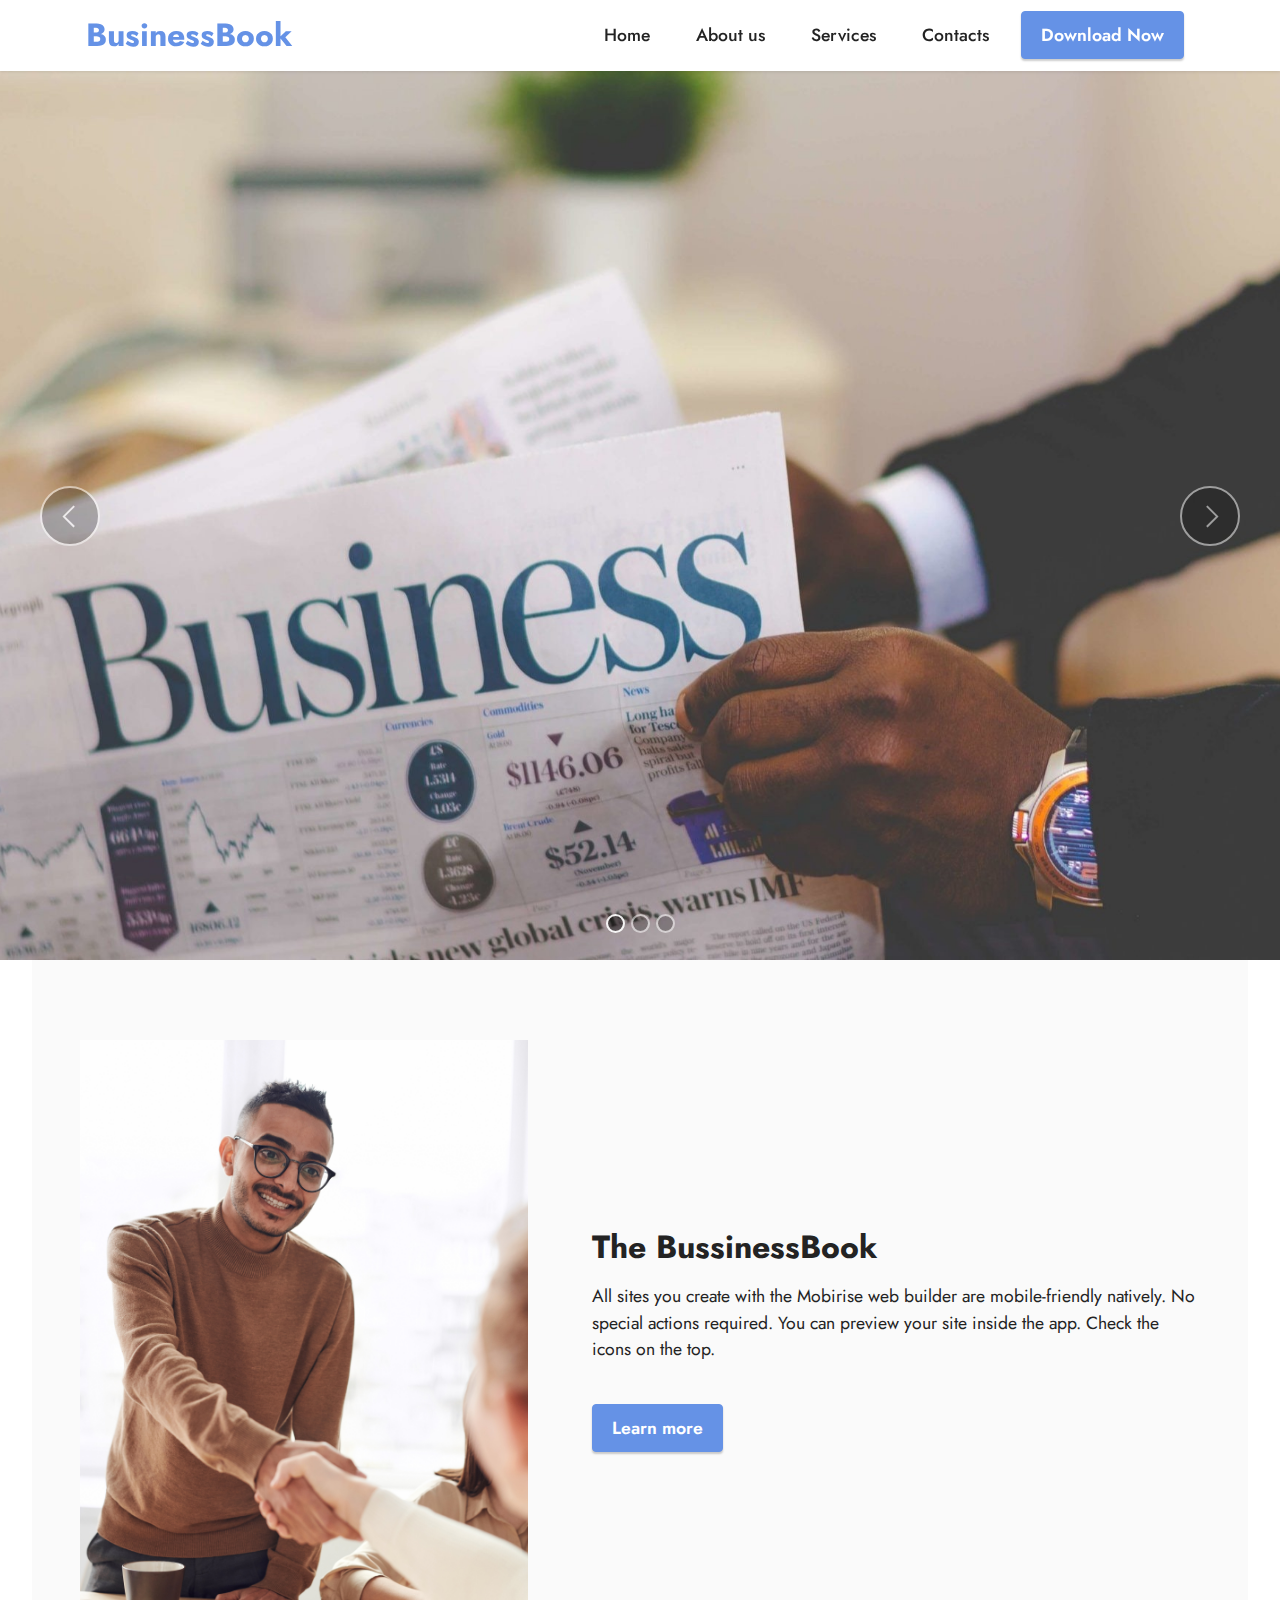
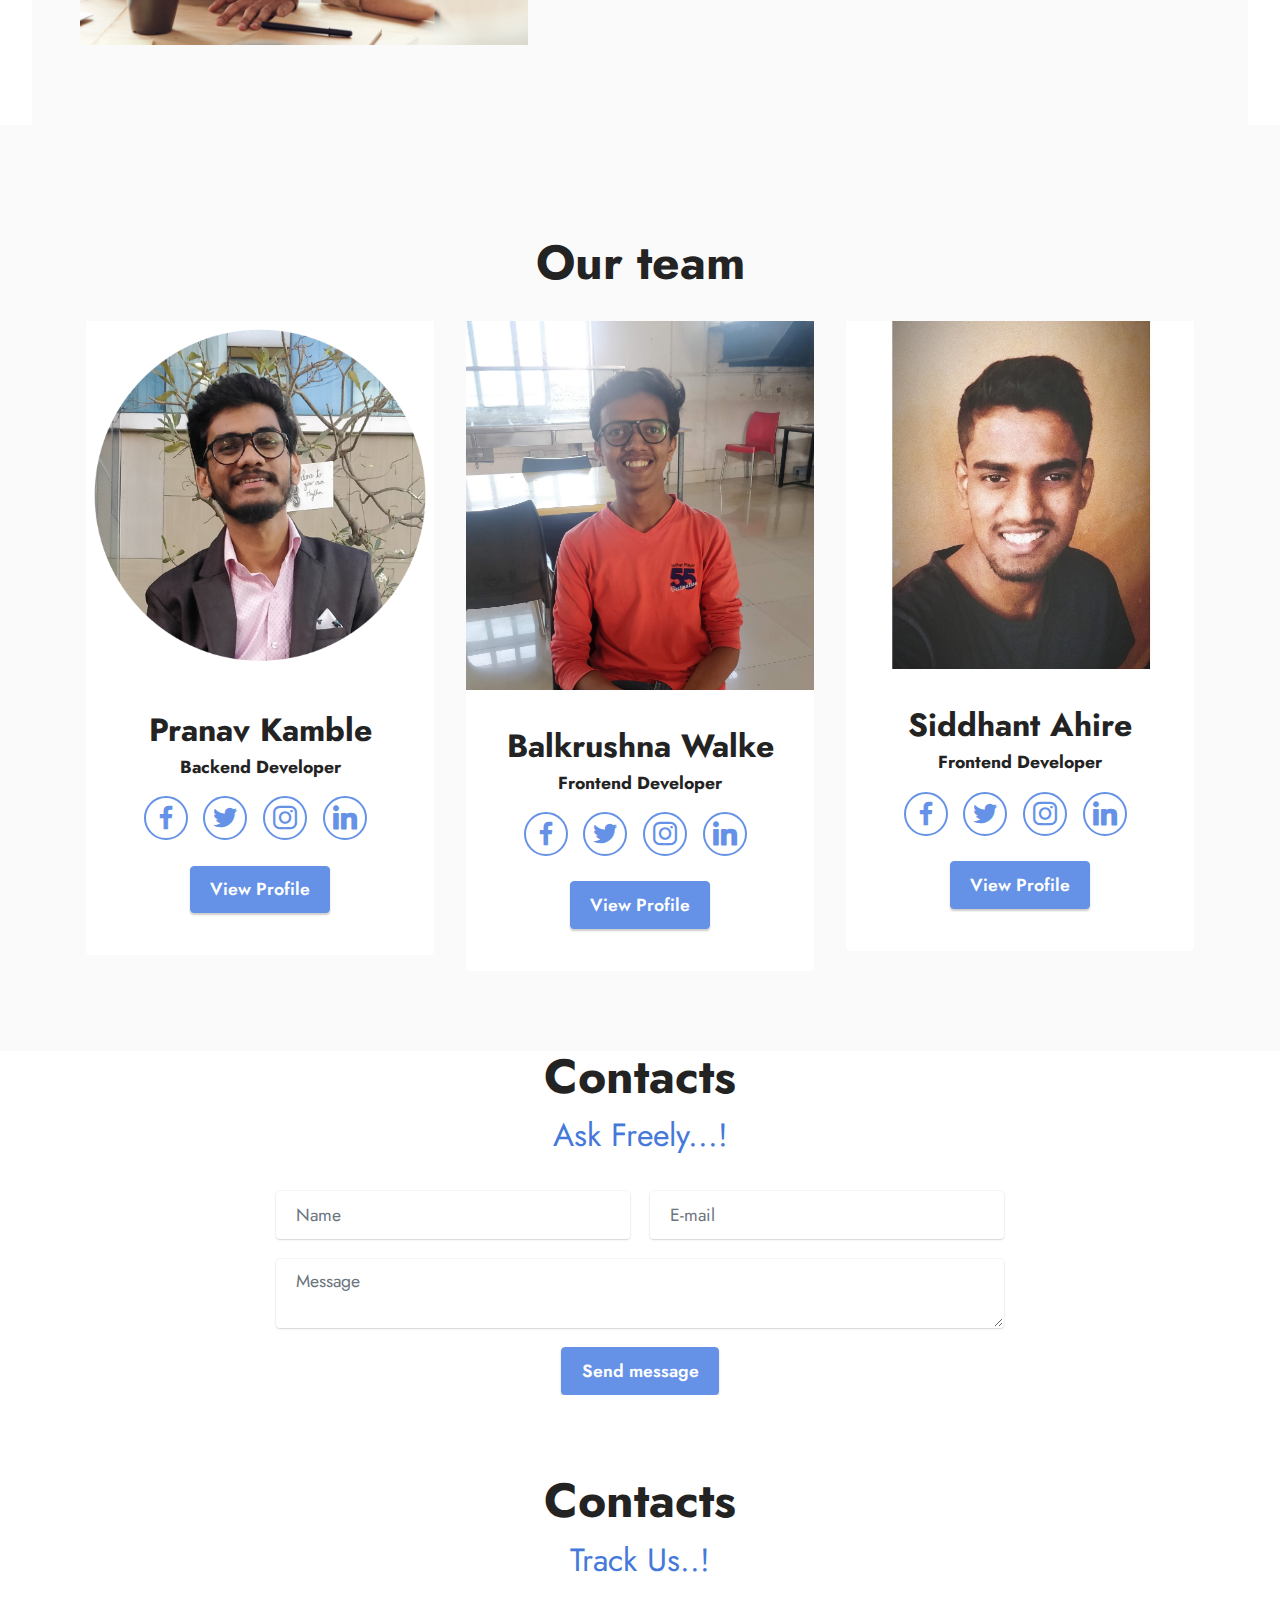
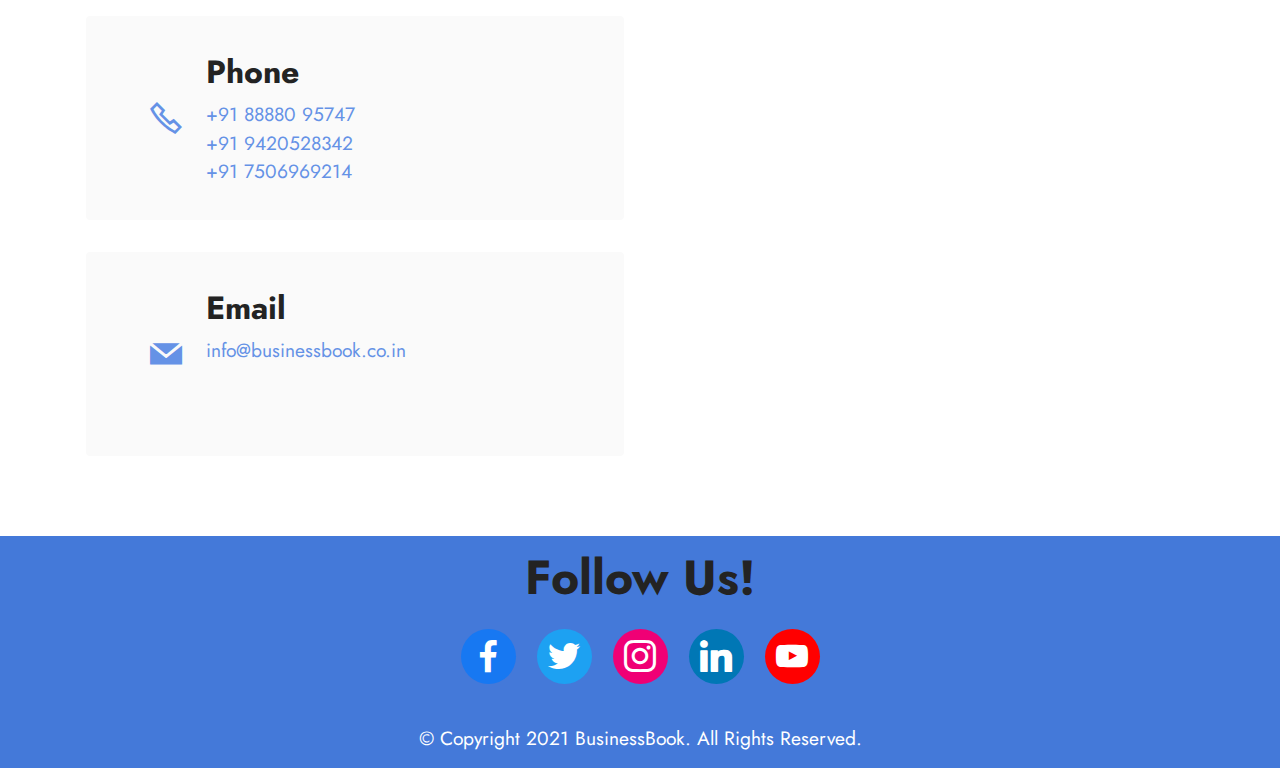
<file: index.html>
<!DOCTYPE html>
<html  >
<head>
  <!-- Site made with Mobirise Website Builder v5.2.0, https://mobirise.com -->
  <meta charset="UTF-8">
  <meta http-equiv="X-UA-Compatible" content="IE=edge">
  <meta name="generator" content="Mobirise v5.2.0, mobirise.com">
  <meta name="viewport" content="width=device-width, initial-scale=1, minimum-scale=1">
  <link rel="shortcut icon" href="assets/images/bb.jpg" type="image/x-icon">
  <meta name="description" content="">
  
  
  <title>Home</title>
  <link rel="stylesheet" href="assets/web/assets/mobirise-icons2/mobirise2.css">
  <link rel="stylesheet" href="assets/tether/tether.min.css">
  <link rel="stylesheet" href="assets/bootstrap/css/bootstrap.min.css">
  <link rel="stylesheet" href="assets/bootstrap/css/bootstrap-grid.min.css">
  <link rel="stylesheet" href="assets/bootstrap/css/bootstrap-reboot.min.css">
  <link rel="stylesheet" href="assets/dropdown/css/style.css">
  <link rel="stylesheet" href="assets/formstyler/jquery.formstyler.css">
  <link rel="stylesheet" href="assets/formstyler/jquery.formstyler.theme.css">
  <link rel="stylesheet" href="assets/datepicker/jquery.datetimepicker.min.css">
  <link rel="stylesheet" href="assets/socicon/css/styles.css">
  <link rel="stylesheet" href="assets/theme/css/style.css">
  <link rel="preload" as="style" href="assets/mobirise/css/mbr-additional.css"><link rel="stylesheet" href="assets/mobirise/css/mbr-additional.css" type="text/css">
  
  
  
  
</head>
<body>
  
  <section class="menu menu1 cid-sn5hdhCnCp" once="menu" id="menu1-0">
    

    <nav class="navbar navbar-dropdown navbar-fixed-top navbar-expand-lg">
        <div class="container">
            <div class="navbar-brand">
                
                <span class="navbar-caption-wrap"><a class="navbar-caption text-primary display-5" href="index.html#top">BusinessBook</a></span>
            </div>
            <button class="navbar-toggler" type="button" data-toggle="collapse" data-target="#navbarSupportedContent" aria-controls="navbarNavAltMarkup" aria-expanded="false" aria-label="Toggle navigation">
                <div class="hamburger">
                    <span></span>
                    <span></span>
                    <span></span>
                    <span></span>
                </div>
            </button>
            <div class="collapse navbar-collapse" id="navbarSupportedContent">
                <ul class="navbar-nav nav-dropdown" data-app-modern-menu="true"><li class="nav-item"><a class="nav-link link text-black text-primary display-4" href="index.html#top">Home</a></li><li class="nav-item"><a class="nav-link link text-black text-primary display-4" href="index.html#features17-c">
                            About us</a></li>
                    <li class="nav-item"><a class="nav-link link text-black display-4" href="https://mobiri.se">
                            Services</a></li>
                    <li class="nav-item"><a class="nav-link link text-black text-primary display-4" href="index.html#form5-8">Contacts</a>
                    </li></ul>
                
                <div class="navbar-buttons mbr-section-btn"><a class="btn btn-primary display-4" href="https://mobiri.se">
                        Download Now</a></div>
            </div>
        </div>
    </nav>
</section>

<section class="slider1 cid-sn5hW8AzRA mbr-fullscreen" id="slider1-2">
    
    <div class="carousel slide" id="snpqJNwM7m" data-ride="carousel" data-interval="3000">
        <ol class="carousel-indicators">
            <li data-slide-to="0" class="active" data-target="#snpqJNwM7m"></li>
            <li data-slide-to="1" data-target="#snpqJNwM7m"></li>
            <li data-slide-to="2" data-target="#snpqJNwM7m"></li>
        </ol>
        <div class="carousel-inner">
            <div class="carousel-item slider-image item active">
                <div class="item-wrapper">
                    <img class="d-block w-100" src="assets/images/pexels-nappy-936137.jpeg" data-slide-to="0">
                    
                    
                </div>
            </div><div class="carousel-item slider-image item">
                <div class="item-wrapper">
                    <img class="d-block w-100" src="assets/images/pexels-burst-374861.jpg" data-slide-to="1">
                    
                    
                </div>
            </div>
            
            <div class="carousel-item slider-image item">
                <div class="item-wrapper">
                    <img class="d-block w-100" src="assets/images/electrician-2.jpg">
                    
                    
                </div>
            </div>
        </div>
        <a class="carousel-control carousel-control-prev" role="button" data-slide="prev" href="#snpqJNwM7m">
            <span class="mobi-mbri mobi-mbri-arrow-prev" aria-hidden="true"></span>
            <span class="sr-only">Previous</span>
        </a>
        <a class="carousel-control carousel-control-next" role="button" data-slide="next" href="#snpqJNwM7m">
            <span class="mobi-mbri mobi-mbri-arrow-next" aria-hidden="true"></span>
            <span class="sr-only">Next</span>
        </a>
    </div>
</section>

<section class="features16 cid-sn6Z0r0yuP" id="features17-c">
    

    
    <div class="container-fluid">
        <div class="content-wrapper">
            <div class="row align-items-center">
                <div class="col-12 col-lg-5">
                    <div class="image-wrapper">
                        <img src="assets/images/pexels-fauxels-3184603.jpeg" alt="Mobirise">
                    </div>
                </div>
                <div class="col-12 col-lg">
                    <div class="text-wrapper">
                        <h6 class="card-title mbr-fonts-style display-5">
                            <strong>The BussinessBook</strong></h6>
                        <p class="mbr-text mbr-fonts-style mb-4 display-4">
                            All sites you create with the Mobirise web builder are mobile-friendly natively. No special actions required. You can preview your site inside the app. Check the icons on the top.</p>
                        <div class="mbr-section-btn mt-3">
                            <a class="btn btn-primary display-4" href="https://mobiri.se">
                                Learn more
                            </a>
                        </div>
                    </div>
                </div>
            </div>
        </div>
    </div>
</section>

<section class="team1 cid-sn5KWmJk7l" id="team1-4">
    

    
    <div class="container">
        <div class="row justify-content-center">
            <div class="col-12">
                <h3 class="mbr-section-title mbr-fonts-style align-center mb-4 display-2">
                    <strong>Our team</strong>
                </h3>
                
            </div>
            <div class="col-sm-6 col-lg-4">
                <div class="card-wrap">
                    <div class="image-wrap">
                        <img src="assets/images/pranav-copy.jpg" alt="">
                    </div>
                    <div class="content-wrap">
                        <h5 class="mbr-section-title card-title mbr-fonts-style align-center m-0 display-5">
                            <strong>Pranav Kamble</strong></h5>
                        <h6 class="mbr-role mbr-fonts-style align-center mb-3 display-4">
                            <strong>Backend Developer</strong></h6>
                        
                        <div class="social-row display-7">
                            <div class="soc-item">
                                <a href="https://www.facebook.com/pranav.kamble.311" target="_blank">
                                    <span class="mbr-iconfont socicon-facebook socicon"></span>
                                </a>
                            </div>
                            <div class="soc-item">
                                <a href="https://twitter.com/mobirise" target="_blank">
                                    <span class="mbr-iconfont socicon socicon-twitter"></span>
                                </a>
                            </div>
                            <div class="soc-item">
                                <a href="https://www.instagram.com/pranav_ashok_747/" target="_blank">
                                    <span class="mbr-iconfont socicon-instagram socicon"></span>
                                </a>
                            </div>
                            <div class="soc-item">
                                <a href="https://www.linkedin.com/in/pranav-kamble-4077091a2" target="_blank">
                                    <span class="mbr-iconfont socicon-linkedin socicon"></span>
                                </a>
                            </div>
                            
                        </div>
                        <div class="mbr-section-btn card-btn align-center">
                            <a class="btn btn-primary display-4" href="https://mobiri.se">View
                                Profile</a>
                        </div>
                    </div>
                </div>
            </div>

            <div class="col-sm-6 col-lg-4">
                <div class="card-wrap">
                    <div class="image-wrap">
                        <img src="assets/images/img-20200117.jpeg" alt="">
                    </div>
                    <div class="content-wrap">
                        <h5 class="mbr-section-title card-title mbr-fonts-style align-center m-0 display-5"><strong>Balkrushna Walke</strong></h5>
                        <h6 class="mbr-role mbr-fonts-style align-center mb-3 display-4">
                            <strong>Frontend Developer</strong></h6>
                        
                        <div class="social-row display-7">
                            <div class="soc-item">
                                <a href="https://www.facebook.com/balkrushna.walke/about" target="_blank">
                                    <span class="mbr-iconfont socicon-facebook socicon"></span>
                                </a>
                            </div>
                            <div class="soc-item">
                                <a href="https://twitter.com/BalkrushnaWalke" target="_blank">
                                    <span class="mbr-iconfont socicon-twitter socicon"></span>
                                </a>
                            </div>
                            <div class="soc-item">
                                <a href="https://www.instagram.com/kaliyuga_krushna/" target="_blank">
                                    <span class="mbr-iconfont socicon-instagram socicon"></span>
                                </a>
                            </div>
                            <div class="soc-item">
                                <a href="https://www.linkedin.com/in/balkrushna-walke-7455871a8/" target="_blank">
                                    <span class="mbr-iconfont socicon-linkedin socicon"></span>
                                </a>
                            </div>
                            
                        </div>
                        <div class="mbr-section-btn card-btn align-center">
                            <a class="btn btn-primary display-4" href="https://mobiri.se">View
                                Profile</a>
                        </div>
                    </div>
                </div>
            </div>

            <div class="col-sm-6 col-lg-4">
                <div class="card-wrap">
                    <div class="image-wrap">
                        <img src="assets/images/whatsapp-image-2021-01-25-at-9.30.52-pm.jpeg" alt="">
                    </div>
                    <div class="content-wrap">
                        <h5 class="mbr-section-title card-title mbr-fonts-style align-center m-0 display-5">
                            <strong>Siddhant Ahire</strong></h5>
                        <h6 class="mbr-role mbr-fonts-style align-center mb-3 display-4"><strong>Frontend Developer</strong></h6>
                        
                        <div class="social-row display-7">
                            <div class="soc-item">
                                <a href="https://www.facebook.com/siddhant.ahire.526" target="_blank">
                                    <span class="mbr-iconfont socicon-facebook socicon"></span>
                                </a>
                            </div>
                            <div class="soc-item">
                                <a href="https://twitter.com/SiddhantAhire06?s=08" target="_blank">
                                    <span class="mbr-iconfont socicon-twitter socicon"></span>
                                </a>
                            </div>
                            <div class="soc-item">
                                <a href="https://instagram.com/mobirise" target="_blank">
                                    <span class="mbr-iconfont socicon socicon-instagram"></span>
                                </a>
                            </div>
                            <div class="soc-item">
                                <a href="https://www.linkedin.com/in/siddhant-ahire-b825a816a" target="_blank">
                                    <span class="mbr-iconfont socicon-linkedin socicon"></span>
                                </a>
                            </div>
                            
                        </div>
                        <div class="mbr-section-btn card-btn align-center">
                            <a class="btn btn-primary display-4" href="https://mobiri.se">View
                                Profile</a>
                        </div>
                    </div>
                </div>
            </div>

            
        </div>
    </div>
</section>

<section class="form5 cid-sn5LemGa7d" id="form5-8">
    
    
    <div class="container">
        <div class="mbr-section-head">
            <h3 class="mbr-section-title mbr-fonts-style align-center mb-0 display-2">
                <strong>Contacts</strong>
            </h3>
            <h4 class="mbr-section-subtitle mbr-fonts-style align-center mb-0 mt-2 display-5">Ask Freely...!</h4>
        </div>
        <div class="row justify-content-center mt-4">
            <div class="col-lg-8 mx-auto mbr-form" data-form-type="formoid">
                <form action="https://mobirise.eu/" method="POST" class="mbr-form form-with-styler" data-form-title="Form Name"><input type="hidden" name="email" data-form-email="true" value="QE9918Qw3EqFTW0LnRs5twURfsQZdPBro9nyMQv2gnovQf+qKQekgScq9UPm8Z6WTfeTO+gc5CQFdISQA4M5HPQ7b5JJeBxNQa0kEbp0BvxBqu/M0JuyjCOyiVX7X70A">
                    <div class="">
                        <div hidden="hidden" data-form-alert="" class="alert alert-success col-12">Thanks for filling out
                            the form!</div>
                        <div hidden="hidden" data-form-alert-danger="" class="alert alert-danger col-12">Oops...! some
                            problem!</div>
                    </div>
                    <div class="dragArea row">
                        <div class="col-md col-sm-12 form-group" data-for="name">
                            <input type="text" name="name" placeholder="Name" data-form-field="name" class="form-control" value="" id="name-form5-8">
                        </div>
                        <div class="col-md col-sm-12 form-group" data-for="email">
                            <input type="email" name="email" placeholder="E-mail" data-form-field="email" class="form-control" value="" id="email-form5-8">
                        </div>
                        
                        <div class="col-12 form-group" data-for="textarea">
                            <textarea name="textarea" placeholder="Message" data-form-field="textarea" class="form-control" id="textarea-form5-8"></textarea>
                        </div>
                        <div class="col-lg-12 col-md-12 col-sm-12 align-center mbr-section-btn"><button type="submit" class="btn btn-primary display-4">Send message</button></div>
                    </div>
                </form>
            </div>
        </div>
    </div>
</section>

<section class="contacts3 map1 cid-sn70qexI0J" id="contacts3-d">

    
    
    <div class="container">
        <div class="mbr-section-head">
            <h3 class="mbr-section-title mbr-fonts-style align-center mb-0 display-2">
                <strong>Contacts</strong>
            </h3>
            <h4 class="mbr-section-subtitle mbr-fonts-style align-center mb-0 mt-2 display-5">Track Us..!</h4>
        </div>
        <div class="row justify-content-center mt-4">
            <div class="card col-12 col-md-6">
                <div class="card-wrapper">
                    <div class="image-wrapper">
                        <span class="mbr-iconfont mobi-mbri-phone mobi-mbri"></span>
                    </div>
                    <div class="text-wrapper">
                        <h6 class="card-title mbr-fonts-style mb-1 display-5">
                            <strong>Phone</strong>
                        </h6>
                        <p class="mbr-text mbr-fonts-style display-7"><a href="tel:+12345678910" class="text-primary">+91 88880 95747&nbsp;&nbsp;</a><br><a href="tel:+12345678910" class="text-primary">+91 9420528342 </a><br><a href="tel:+12345678910" class="text-primary">+91 7506969214</a>&nbsp;<a href="tel:+12345678910" class="text-primary"><br></a>&nbsp; &nbsp; &nbsp; &nbsp; &nbsp; &nbsp; &nbsp; &nbsp; &nbsp; &nbsp; &nbsp; &nbsp; &nbsp;</p>
                    </div>
                </div>
                <div class="card-wrapper">
                    <div class="image-wrapper">
                        <span class="mbr-iconfont socicon-mail socicon"></span>
                    </div>
                    <div class="text-wrapper">
                        <h6 class="card-title mbr-fonts-style mb-1 display-5">
                            <strong>Email</strong>
                        </h6>
                        <p class="mbr-text mbr-fonts-style display-7">
                            <a href="mailto:info@site.com" class="text-primary">info@businessbook.co.in</a>&nbsp; &nbsp; &nbsp; &nbsp; &nbsp; &nbsp; &nbsp; &nbsp; &nbsp; &nbsp; &nbsp; &nbsp;&nbsp;</p>
                    </div>
                </div>
            </div>
            <div class="map-wrapper col-12 col-md-6">
                <div class="google-map"><iframe frameborder="0" style="border:0" src="https://www.google.com/maps/embed/v1/place?key=AIzaSyCNveGQ9bfpKFwWzQLLftrR9hNiHwdqQG8&amp;q=iframe" allowfullscreen=""></iframe></div>
            </div>
        </div>
    </div>
</section>

<section class="share3 cid-sn6VwUd3yl" id="share3-a">
    
     
    
    

    <div class="container">
        <div class="media-container-row">
            <div class="col-12">
                <h3 class="mbr-section-title align-center mb-3 mbr-fonts-style display-2">
                    <strong>Follow Us!</strong>
                </h3>
                <div class="social-list align-center">
                   
                    <a class="iconfont-wrapper bg-facebook m-2 " target="_blank" href="https://mobiri.se">
                            <span class="socicon-facebook socicon"></span>
                        </a>
                        <a class="iconfont-wrapper bg-twitter m-2" href="https://mobiri.se" target="_blank">
                            <span class="socicon-twitter socicon"></span>
                        </a>
                        <a class="iconfont-wrapper bg-instagram m-2" href="https://mobiri.se" target="_blank">
                            <span class="socicon-instagram socicon"></span>
                        </a>
                        
                        
                        <a class="iconfont-wrapper bg-linkedin m-2" href="https://mobiri.se" target="_blank">
                            <span class="socicon-linkedin socicon"></span>
                        </a>
                        
                        
                        
                        <a class="iconfont-wrapper bg-youtube m-2" href="https://mobiri.se" target="_blank">
                            <span class="socicon-youtube socicon"></span>
                        </a>
                        
                </div>
            </div>
        </div>
    </div>
</section>

<section class="footer3 cid-sn5LmSG96J" once="footers" id="footer3-9">

    

    

    <div class="container">
        <div class="media-container-row align-center mbr-white">
            
            
            <div class="row row-copirayt">
                <p class="mbr-text mb-0 mbr-fonts-style mbr-white align-center display-7">
                    © Copyright 2021 BusinessBook. All Rights Reserved.
                </p>
            </div>
        </div>
    </div>
</section><section style=""><a href="https://mobirise.site/v" style=""></a><p style=""><a href="https://mobirise.site/x" style=""></a></p></section><script src="assets/web/assets/jquery/jquery.min.js"></script>  <script src="assets/popper/popper.min.js"></script>  <script src="assets/tether/tether.min.js"></script>  <script src="assets/bootstrap/js/bootstrap.min.js"></script>  <script src="assets/smoothscroll/smooth-scroll.js"></script>  <script src="assets/dropdown/js/nav-dropdown.js"></script>  <script src="assets/dropdown/js/navbar-dropdown.js"></script>  <script src="assets/touchswipe/jquery.touch-swipe.min.js"></script>  <script src="assets/formstyler/jquery.formstyler.js"></script>  <script src="assets/formstyler/jquery.formstyler.min.js"></script>  <script src="assets/datepicker/jquery.datetimepicker.full.js"></script>  <script src="assets/theme/js/script.js"></script>  <script src="assets/formoid/formoid.min.js"></script>  
  
  
</body>
</html>
</file>
<file: assets/web/assets/mobirise-icons2/mobirise2.css>
@font-face {
  font-family: 'Moririse2';
  font-display: swap;
  src:  url('mobirise2.eot?f2bix4');
  src:  url('mobirise2.eot?f2bix4#iefix') format('embedded-opentype'),
    url('mobirise2.ttf?f2bix4') format('truetype'),
    url('mobirise2.woff?f2bix4') format('woff'),
    url('mobirise2.svg?f2bix4#mobirise2') format('svg');
  font-weight: normal;
  font-style: normal;
}

[class^="mobi-"], [class*=" mobi-"] {
  /* use !important to prevent issues with browser extensions that change fonts */
  font-family: 'Moririse2' !important;
  speak: none;
  font-style: normal;
  font-weight: normal;
  font-variant: normal;
  text-transform: none;
  line-height: 1;

  /* Better Font Rendering =========== */
  -webkit-font-smoothing: antialiased;
  -moz-osx-font-smoothing: grayscale;
}

.mobi-mbri-add-submenu:before {
  content: "\e900";
}
.mobi-mbri-alert:before {
  content: "\e901";
}
.mobi-mbri-align-center:before {
  content: "\e902";
}
.mobi-mbri-align-justify:before {
  content: "\e903";
}
.mobi-mbri-align-left:before {
  content: "\e904";
}
.mobi-mbri-align-right:before {
  content: "\e905";
}
.mobi-mbri-android:before {
  content: "\e906";
}
.mobi-mbri-apple:before {
  content: "\e907";
}
.mobi-mbri-arrow-down:before {
  content: "\e908";
}
.mobi-mbri-arrow-next:before {
  content: "\e909";
}
.mobi-mbri-arrow-prev:before {
  content: "\e90a";
}
.mobi-mbri-arrow-up:before {
  content: "\e90b";
}
.mobi-mbri-bold:before {
  content: "\e90c";
}
.mobi-mbri-bookmark:before {
  content: "\e90d";
}
.mobi-mbri-bootstrap:before {
  content: "\e90e";
}
.mobi-mbri-briefcase:before {
  content: "\e90f";
}
.mobi-mbri-browse:before {
  content: "\e910";
}
.mobi-mbri-bulleted-list:before {
  content: "\e911";
}
.mobi-mbri-calendar:before {
  content: "\e912";
}
.mobi-mbri-camera:before {
  content: "\e913";
}
.mobi-mbri-cart-add:before {
  content: "\e914";
}
.mobi-mbri-cart-full:before {
  content: "\e915";
}
.mobi-mbri-cash:before {
  content: "\e916";
}
.mobi-mbri-change-style:before {
  content: "\e917";
}
.mobi-mbri-chat:before {
  content: "\e918";
}
.mobi-mbri-clock:before {
  content: "\e919";
}
.mobi-mbri-close:before {
  content: "\e91a";
}
.mobi-mbri-cloud:before {
  content: "\e91b";
}
.mobi-mbri-code:before {
  content: "\e91c";
}
.mobi-mbri-contact-form:before {
  content: "\e91d";
}
.mobi-mbri-credit-card:before {
  content: "\e91e";
}
.mobi-mbri-cursor-click:before {
  content: "\e91f";
}
.mobi-mbri-cust-feedback:before {
  content: "\e920";
}
.mobi-mbri-database:before {
  content: "\e921";
}
.mobi-mbri-delivery:before {
  content: "\e922";
}
.mobi-mbri-desktop:before {
  content: "\e923";
}
.mobi-mbri-devices:before {
  content: "\e924";
}
.mobi-mbri-down:before {
  content: "\e925";
}
.mobi-mbri-download-2:before {
  content: "\e926";
}
.mobi-mbri-download:before {
  content: "\e927";
}
.mobi-mbri-drag-n-drop-2:before {
  content: "\e928";
}
.mobi-mbri-drag-n-drop:before {
  content: "\e929";
}
.mobi-mbri-edit-2:before {
  content: "\e92a";
}
.mobi-mbri-edit:before {
  content: "\e92b";
}
.mobi-mbri-error:before {
  content: "\e92c";
}
.mobi-mbri-extension:before {
  content: "\e92d";
}
.mobi-mbri-features:before {
  content: "\e92e";
}
.mobi-mbri-file:before {
  content: "\e92f";
}
.mobi-mbri-flag:before {
  content: "\e930";
}
.mobi-mbri-folder:before {
  content: "\e931";
}
.mobi-mbri-gift:before {
  content: "\e932";
}
.mobi-mbri-github:before {
  content: "\e933";
}
.mobi-mbri-globe-2:before {
  content: "\e934";
}
.mobi-mbri-globe:before {
  content: "\e935";
}
.mobi-mbri-growing-chart:before {
  content: "\e936";
}
.mobi-mbri-hearth:before {
  content: "\e937";
}
.mobi-mbri-help:before {
  content: "\e938";
}
.mobi-mbri-home:before {
  content: "\e939";
}
.mobi-mbri-hot-cup:before {
  content: "\e93a";
}
.mobi-mbri-idea:before {
  content: "\e93b";
}
.mobi-mbri-image-gallery:before {
  content: "\e93c";
}
.mobi-mbri-image-slider:before {
  content: "\e93d";
}
.mobi-mbri-info:before {
  content: "\e93e";
}
.mobi-mbri-italic:before {
  content: "\e93f";
}
.mobi-mbri-key:before {
  content: "\e940";
}
.mobi-mbri-laptop:before {
  content: "\e941";
}
.mobi-mbri-layers:before {
  content: "\e942";
}
.mobi-mbri-left-right:before {
  content: "\e943";
}
.mobi-mbri-left:before {
  content: "\e944";
}
.mobi-mbri-letter:before {
  content: "\e945";
}
.mobi-mbri-like:before {
  content: "\e946";
}
.mobi-mbri-link:before {
  content: "\e947";
}
.mobi-mbri-lock:before {
  content: "\e948";
}
.mobi-mbri-login:before {
  content: "\e949";
}
.mobi-mbri-logout:before {
  content: "\e94a";
}
.mobi-mbri-magic-stick:before {
  content: "\e94b";
}
.mobi-mbri-map-pin:before {
  content: "\e94c";
}
.mobi-mbri-menu:before {
  content: "\e94d";
}
.mobi-mbri-mobile-2:before {
  content: "\e94e";
}
.mobi-mbri-mobile-horizontal:before {
  content: "\e94f";
}
.mobi-mbri-mobile:before {
  content: "\e950";
}
.mobi-mbri-mobirise:before {
  content: "\e951";
}
.mobi-mbri-more-horizontal:before {
  content: "\e952";
}
.mobi-mbri-more-vertical:before {
  content: "\e953";
}
.mobi-mbri-music:before {
  content: "\e954";
}
.mobi-mbri-new-file:before {
  content: "\e955";
}
.mobi-mbri-numbered-list:before {
  content: "\e956";
}
.mobi-mbri-opened-folder:before {
  content: "\e957";
}
.mobi-mbri-pages:before {
  content: "\e958";
}
.mobi-mbri-paper-plane:before {
  content: "\e959";
}
.mobi-mbri-paperclip:before {
  content: "\e95a";
}
.mobi-mbri-phone:before {
  content: "\e95b";
}
.mobi-mbri-photo:before {
  content: "\e95c";
}
.mobi-mbri-photos:before {
  content: "\e95d";
}
.mobi-mbri-pin:before {
  content: "\e95e";
}
.mobi-mbri-play:before {
  content: "\e95f";
}
.mobi-mbri-plus:before {
  content: "\e960";
}
.mobi-mbri-preview:before {
  content: "\e961";
}
.mobi-mbri-print:before {
  content: "\e962";
}
.mobi-mbri-protect:before {
  content: "\e963";
}
.mobi-mbri-question:before {
  content: "\e964";
}
.mobi-mbri-quote-left:before {
  content: "\e965";
}
.mobi-mbri-quote-right:before {
  content: "\e966";
}
.mobi-mbri-redo:before {
  content: "\e967";
}
.mobi-mbri-refresh:before {
  content: "\e968";
}
.mobi-mbri-responsive-2:before {
  content: "\e969";
}
.mobi-mbri-responsive:before {
  content: "\e96a";
}
.mobi-mbri-right:before {
  content: "\e96b";
}
.mobi-mbri-rocket:before {
  content: "\e96c";
}
.mobi-mbri-sad-face:before {
  content: "\e96d";
}
.mobi-mbri-sale:before {
  content: "\e96e";
}
.mobi-mbri-save:before {
  content: "\e96f";
}
.mobi-mbri-search:before {
  content: "\e970";
}
.mobi-mbri-setting-2:before {
  content: "\e971";
}
.mobi-mbri-setting-3:before {
  content: "\e972";
}
.mobi-mbri-setting:before {
  content: "\e973";
}
.mobi-mbri-share:before {
  content: "\e974";
}
.mobi-mbri-shopping-bag:before {
  content: "\e975";
}
.mobi-mbri-shopping-basket:before {
  content: "\e976";
}
.mobi-mbri-shopping-cart:before {
  content: "\e977";
}
.mobi-mbri-sites:before {
  content: "\e978";
}
.mobi-mbri-smile-face:before {
  content: "\e979";
}
.mobi-mbri-speed:before {
  content: "\e97a";
}
.mobi-mbri-star:before {
  content: "\e97b";
}
.mobi-mbri-success:before {
  content: "\e97c";
}
.mobi-mbri-sun:before {
  content: "\e97d";
}
.mobi-mbri-sun2:before {
  content: "\e97e";
}
.mobi-mbri-tablet-vertical:before {
  content: "\e97f";
}
.mobi-mbri-tablet:before {
  content: "\e980";
}
.mobi-mbri-target:before {
  content: "\e981";
}
.mobi-mbri-timer:before {
  content: "\e982";
}
.mobi-mbri-to-ftp:before {
  content: "\e983";
}
.mobi-mbri-to-local-drive:before {
  content: "\e984";
}
.mobi-mbri-touch-swipe:before {
  content: "\e985";
}
.mobi-mbri-touch:before {
  content: "\e986";
}
.mobi-mbri-trash:before {
  content: "\e987";
}
.mobi-mbri-underline:before {
  content: "\e988";
}
.mobi-mbri-undo:before {
  content: "\e989";
}
.mobi-mbri-unlink:before {
  content: "\e98a";
}
.mobi-mbri-unlock:before {
  content: "\e98b";
}
.mobi-mbri-up-down:before {
  content: "\e98c";
}
.mobi-mbri-up:before {
  content: "\e98d";
}
.mobi-mbri-update:before {
  content: "\e98e";
}
.mobi-mbri-upload-2:before {
  content: "\e98f";
}
.mobi-mbri-upload:before {
  content: "\e990";
}
.mobi-mbri-user-2:before {
  content: "\e991";
}
.mobi-mbri-user:before {
  content: "\e992";
}
.mobi-mbri-users:before {
  content: "\e993";
}
.mobi-mbri-video-play:before {
  content: "\e994";
}
.mobi-mbri-video:before {
  content: "\e995";
}
.mobi-mbri-watch:before {
  content: "\e996";
}
.mobi-mbri-website-theme-2:before {
  content: "\e997";
}
.mobi-mbri-website-theme:before {
  content: "\e998";
}
.mobi-mbri-wifi:before {
  content: "\e999";
}
.mobi-mbri-windows:before {
  content: "\e99a";
}
.mobi-mbri-zoom-in:before {
  content: "\e99b";
}
.mobi-mbri-zoom-out:before {
  content: "\e99c";
}
</file>
<file: assets/dropdown/css/style.css>
.navbar-dropdown {
  left: 0;
  padding: 0;
  position: absolute;
  right: 0;
  top: 0;
  transition: all 0.45s ease;
  z-index: 1030;
  background: #282828; }
  .navbar-dropdown .navbar-logo {
    margin-right: 0.8rem;
    transition: margin 0.3s ease-in-out;
    vertical-align: middle; }
    .navbar-dropdown .navbar-logo img {
      height: 3.125rem;
      transition: all 0.3s ease-in-out; }
    .navbar-dropdown .navbar-logo.mbr-iconfont {
      font-size: 3.125rem;
      line-height: 3.125rem; }
  .navbar-dropdown .navbar-caption {
    font-weight: 700;
    white-space: normal;
    vertical-align: -4px;
    line-height: 3.125rem !important; }
    .navbar-dropdown .navbar-caption, .navbar-dropdown .navbar-caption:hover {
      color: inherit;
      text-decoration: none; }
  .navbar-dropdown .mbr-iconfont + .navbar-caption {
    vertical-align: -1px; }
  .navbar-dropdown.navbar-fixed-top {
    position: fixed; }
  .navbar-dropdown .navbar-brand span {
    vertical-align: -4px; }
  .navbar-dropdown.bg-color.transparent {
    background: none; }
  .navbar-dropdown.navbar-short .navbar-brand {
    padding: 0.625rem 0; }
    .navbar-dropdown.navbar-short .navbar-brand span {
      vertical-align: -1px; }
  .navbar-dropdown.navbar-short .navbar-caption {
    line-height: 2.375rem !important;
    vertical-align: -2px; }
  .navbar-dropdown.navbar-short .navbar-logo {
    margin-right: 0.5rem; }
    .navbar-dropdown.navbar-short .navbar-logo img {
      height: 2.375rem; }
    .navbar-dropdown.navbar-short .navbar-logo.mbr-iconfont {
      font-size: 2.375rem;
      line-height: 2.375rem; }
  .navbar-dropdown.navbar-short .mbr-table-cell {
    height: 3.625rem; }
  .navbar-dropdown .navbar-close {
    left: 0.6875rem;
    position: fixed;
    top: 0.75rem;
    z-index: 1000; }
  .navbar-dropdown .hamburger-icon {
    content: "";
    display: inline-block;
    vertical-align: middle;
    width: 16px;
    -webkit-box-shadow: 0 -6px 0 1px #282828,0 0 0 1px #282828,0 6px 0 1px #282828;
    -moz-box-shadow: 0 -6px 0 1px #282828,0 0 0 1px #282828,0 6px 0 1px #282828;
    box-shadow: 0 -6px 0 1px #282828,0 0 0 1px #282828,0 6px 0 1px #282828; }

.dropdown-menu .dropdown-toggle[data-toggle="dropdown-submenu"]::after {
  border-bottom: 0.35em solid transparent;
  border-left: 0.35em solid;
  border-right: 0;
  border-top: 0.35em solid transparent;
  margin-left: 0.3rem; }

.dropdown-menu .dropdown-item:focus {
  outline: 0; }

.nav-dropdown {
  font-size: 0.75rem;
  font-weight: 500;
  height: auto !important; }
  .nav-dropdown .nav-btn {
    padding-left: 1rem; }
  .nav-dropdown .link {
    margin: .667em 1.667em;
    font-weight: 500;
    padding: 0;
    transition: color .2s ease-in-out; }
    .nav-dropdown .link.dropdown-toggle {
      margin-right: 2.583em; }
      .nav-dropdown .link.dropdown-toggle::after {
        margin-left: .25rem;
        border-top: 0.35em solid;
        border-right: 0.35em solid transparent;
        border-left: 0.35em solid transparent;
        border-bottom: 0; }
      .nav-dropdown .link.dropdown-toggle[aria-expanded="true"] {
        margin: 0;
        padding: 0.667em 3.263em  0.667em 1.667em; }
  .nav-dropdown .link::after,
  .nav-dropdown .dropdown-item::after {
    color: inherit; }
  .nav-dropdown .btn {
    font-size: 0.75rem;
    font-weight: 700;
    letter-spacing: 0;
    margin-bottom: 0;
    padding-left: 1.25rem;
    padding-right: 1.25rem; }
  .nav-dropdown .dropdown-menu {
    border-radius: 0;
    border: 0;
    left: 0;
    margin: 0;
    padding-bottom: 1.25rem;
    padding-top: 1.25rem;
    position: relative; }
  .nav-dropdown .dropdown-submenu {
    margin-left: 0.125rem;
    top: 0; }
  .nav-dropdown .dropdown-item {
    font-weight: 500;
    line-height: 2;
    padding: 0.3846em 4.615em 0.3846em 1.5385em;
    position: relative;
    transition: color .2s ease-in-out, background-color .2s ease-in-out; }
    .nav-dropdown .dropdown-item::after {
      margin-top: -0.3077em;
      position: absolute;
      right: 1.1538em;
      top: 50%; }
    .nav-dropdown .dropdown-item:focus, .nav-dropdown .dropdown-item:hover {
      background: none; }

@media (max-width: 767px) {
  .nav-dropdown.navbar-toggleable-sm {
    bottom: 0;
    display: none;
    left: 0;
    overflow-x: hidden;
    position: fixed;
    top: 0;
    transform: translateX(-100%);
    -ms-transform: translateX(-100%);
    -webkit-transform: translateX(-100%);
    width: 18.75rem;
    z-index: 999; } }
.nav-dropdown.navbar-toggleable-xl {
  bottom: 0;
  display: none;
  left: 0;
  overflow-x: hidden;
  position: fixed;
  top: 0;
  transform: translateX(-100%);
  -ms-transform: translateX(-100%);
  -webkit-transform: translateX(-100%);
  width: 18.75rem;
  z-index: 999; }

.nav-dropdown-sm {
  display: block !important;
  overflow-x: hidden;
  overflow: auto;
  padding-top: 3.875rem; }
  .nav-dropdown-sm::after {
    content: "";
    display: block;
    height: 3rem;
    width: 100%; }
  .nav-dropdown-sm.collapse.in ~ .navbar-close {
    display: block !important; }
  .nav-dropdown-sm.collapsing, .nav-dropdown-sm.collapse.in {
    transform: translateX(0);
    -ms-transform: translateX(0);
    -webkit-transform: translateX(0);
    transition: all 0.25s ease-out;
    -webkit-transition: all 0.25s ease-out;
    background: #282828; }
  .nav-dropdown-sm.collapsing[aria-expanded="false"] {
    transform: translateX(-100%);
    -ms-transform: translateX(-100%);
    -webkit-transform: translateX(-100%); }
  .nav-dropdown-sm .nav-item {
    display: block;
    margin-left: 0 !important;
    padding-left: 0; }
  .nav-dropdown-sm .link,
  .nav-dropdown-sm .dropdown-item {
    border-top: 1px dotted rgba(255, 255, 255, 0.1);
    font-size: 0.8125rem;
    line-height: 1.6;
    margin: 0 !important;
    padding: 0.875rem 2.4rem 0.875rem 1.5625rem !important;
    position: relative;
    white-space: normal; }
    .nav-dropdown-sm .link:focus, .nav-dropdown-sm .link:hover,
    .nav-dropdown-sm .dropdown-item:focus,
    .nav-dropdown-sm .dropdown-item:hover {
      background: rgba(0, 0, 0, 0.2) !important;
      color: #c0a375; }
  .nav-dropdown-sm .nav-btn {
    position: relative;
    padding: 1.5625rem 1.5625rem 0 1.5625rem; }
    .nav-dropdown-sm .nav-btn::before {
      border-top: 1px dotted rgba(255, 255, 255, 0.1);
      content: "";
      left: 0;
      position: absolute;
      top: 0;
      width: 100%; }
    .nav-dropdown-sm .nav-btn + .nav-btn {
      padding-top: 0.625rem; }
      .nav-dropdown-sm .nav-btn + .nav-btn::before {
        display: none; }
  .nav-dropdown-sm .btn {
    padding: 0.625rem 0; }
  .nav-dropdown-sm .dropdown-toggle[data-toggle="dropdown-submenu"]::after {
    margin-left: .25rem;
    border-top: 0.35em solid;
    border-right: 0.35em solid transparent;
    border-left: 0.35em solid transparent;
    border-bottom: 0; }
  .nav-dropdown-sm .dropdown-toggle[data-toggle="dropdown-submenu"][aria-expanded="true"]::after {
    border-top: 0;
    border-right: 0.35em solid transparent;
    border-left: 0.35em solid transparent;
    border-bottom: 0.35em solid; }
  .nav-dropdown-sm .dropdown-menu {
    margin: 0;
    padding: 0;
    position: relative;
    top: 0;
    left: 0;
    width: 100%;
    border: 0;
    float: none;
    border-radius: 0;
    background: none; }
  .nav-dropdown-sm .dropdown-submenu {
    left: 100%;
    margin-left: 0.125rem;
    margin-top: -1.25rem;
    top: 0; }

.navbar-toggleable-sm .nav-dropdown .dropdown-menu {
  position: absolute; }

.navbar-toggleable-sm .nav-dropdown .dropdown-submenu {
  left: 100%;
  margin-left: 0.125rem;
  margin-top: -1.25rem;
  top: 0; }

.navbar-toggleable-sm.opened .nav-dropdown .dropdown-menu {
  position: relative; }

.navbar-toggleable-sm.opened .nav-dropdown .dropdown-submenu {
  left: 0;
  margin-left: 00rem;
  margin-top: 0rem;
  top: 0; }

.is-builder .nav-dropdown.collapsing {
  transition: none !important; }

/*# sourceMappingURL=style.css.map */
</file>
<file: assets/socicon/css/styles.css>
@charset "UTF-8";

@font-face {
  font-family: 'Socicon';
  src:  url('../fonts/socicon.eot');
  src:  url('../fonts/socicon.eot?#iefix') format('embedded-opentype'),
    url('../fonts/socicon.woff2') format('woff2'),
    url('../fonts/socicon.ttf') format('truetype'),
    url('../fonts/socicon.woff') format('woff'),
    url('../fonts/socicon.svg#socicon') format('svg');
  font-weight: normal;
  font-style: normal;
}

[data-icon]:before {
  font-family: "socicon" !important;
  content: attr(data-icon);
  font-style: normal !important;
  font-weight: normal !important;
  font-variant: normal !important;
  text-transform: none !important;
  speak: none;
  line-height: 1;
  -webkit-font-smoothing: antialiased;
  -moz-osx-font-smoothing: grayscale;
}

[class^="socicon-"], [class*=" socicon-"] {
  /* use !important to prevent issues with browser extensions that change fonts */
  font-family: 'Socicon' !important;
  speak: none;
  font-style: normal;
  font-weight: normal;
  font-variant: normal;
  text-transform: none;
  line-height: 1;

  /* Better Font Rendering =========== */
  -webkit-font-smoothing: antialiased;
  -moz-osx-font-smoothing: grayscale;
}

.socicon-eitaa:before {
  content: "\e97c";
}
.socicon-soroush:before {
  content: "\e97d";
}
.socicon-bale:before {
  content: "\e97e";
}
.socicon-zazzle:before {
  content: "\e97b";
}
.socicon-society6:before {
  content: "\e97a";
}
.socicon-redbubble:before {
  content: "\e979";
}
.socicon-avvo:before {
  content: "\e978";
}
.socicon-stitcher:before {
  content: "\e977";
}
.socicon-googlehangouts:before {
  content: "\e974";
}
.socicon-dlive:before {
  content: "\e975";
}
.socicon-vsco:before {
  content: "\e976";
}
.socicon-flipboard:before {
  content: "\e973";
}
.socicon-ubuntu:before {
  content: "\e958";
}
.socicon-artstation:before {
  content: "\e959";
}
.socicon-invision:before {
  content: "\e95a";
}
.socicon-torial:before {
  content: "\e95b";
}
.socicon-collectorz:before {
  content: "\e95c";
}
.socicon-seenthis:before {
  content: "\e95d";
}
.socicon-googleplaymusic:before {
  content: "\e95e";
}
.socicon-debian:before {
  content: "\e95f";
}
.socicon-filmfreeway:before {
  content: "\e960";
}
.socicon-gnome:before {
  content: "\e961";
}
.socicon-itchio:before {
  content: "\e962";
}
.socicon-jamendo:before {
  content: "\e963";
}
.socicon-mix:before {
  content: "\e964";
}
.socicon-sharepoint:before {
  content: "\e965";
}
.socicon-tinder:before {
  content: "\e966";
}
.socicon-windguru:before {
  content: "\e967";
}
.socicon-cdbaby:before {
  content: "\e968";
}
.socicon-elementaryos:before {
  content: "\e969";
}
.socicon-stage32:before {
  content: "\e96a";
}
.socicon-tiktok:before {
  content: "\e96b";
}
.socicon-gitter:before {
  content: "\e96c";
}
.socicon-letterboxd:before {
  content: "\e96d";
}
.socicon-threema:before {
  content: "\e96e";
}
.socicon-splice:before {
  content: "\e96f";
}
.socicon-metapop:before {
  content: "\e970";
}
.socicon-naver:before {
  content: "\e971";
}
.socicon-remote:before {
  content: "\e972";
}
.socicon-internet:before {
  content: "\e957";
}
.socicon-moddb:before {
  content: "\e94b";
}
.socicon-indiedb:before {
  content: "\e94c";
}
.socicon-traxsource:before {
  content: "\e94d";
}
.socicon-gamefor:before {
  content: "\e94e";
}
.socicon-pixiv:before {
  content: "\e94f";
}
.socicon-myanimelist:before {
  content: "\e950";
}
.socicon-blackberry:before {
  content: "\e951";
}
.socicon-wickr:before {
  content: "\e952";
}
.socicon-spip:before {
  content: "\e953";
}
.socicon-napster:before {
  content: "\e954";
}
.socicon-beatport:before {
  content: "\e955";
}
.socicon-hackerone:before {
  content: "\e956";
}
.socicon-hackernews:before {
  content: "\e946";
}
.socicon-smashwords:before {
  content: "\e947";
}
.socicon-kobo:before {
  content: "\e948";
}
.socicon-bookbub:before {
  content: "\e949";
}
.socicon-mailru:before {
  content: "\e94a";
}
.socicon-gitlab:before {
  content: "\e945";
}
.socicon-instructables:before {
  content: "\e944";
}
.socicon-portfolio:before {
  content: "\e943";
}
.socicon-codered:before {
  content: "\e940";
}
.socicon-origin:before {
  content: "\e941";
}
.socicon-nextdoor:before {
  content: "\e942";
}
.socicon-udemy:before {
  content: "\e93f";
}
.socicon-livemaster:before {
  content: "\e93e";
}
.socicon-crunchbase:before {
  content: "\e93b";
}
.socicon-homefy:before {
  content: "\e93c";
}
.socicon-calendly:before {
  content: "\e93d";
}
.socicon-realtor:before {
  content: "\e90f";
}
.socicon-tidal:before {
  content: "\e910";
}
.socicon-qobuz:before {
  content: "\e911";
}
.socicon-natgeo:before {
  content: "\e912";
}
.socicon-mastodon:before {
  content: "\e913";
}
.socicon-unsplash:before {
  content: "\e914";
}
.socicon-homeadvisor:before {
  content: "\e915";
}
.socicon-angieslist:before {
  content: "\e916";
}
.socicon-codepen:before {
  content: "\e917";
}
.socicon-slack:before {
  content: "\e918";
}
.socicon-openaigym:before {
  content: "\e919";
}
.socicon-logmein:before {
  content: "\e91a";
}
.socicon-fiverr:before {
  content: "\e91b";
}
.socicon-gotomeeting:before {
  content: "\e91c";
}
.socicon-aliexpress:before {
  content: "\e91d";
}
.socicon-guru:before {
  content: "\e91e";
}
.socicon-appstore:before {
  content: "\e91f";
}
.socicon-homes:before {
  content: "\e920";
}
.socicon-zoom:before {
  content: "\e921";
}
.socicon-alibaba:before {
  content: "\e922";
}
.socicon-craigslist:before {
  content: "\e923";
}
.socicon-wix:before {
  content: "\e924";
}
.socicon-redfin:before {
  content: "\e925";
}
.socicon-googlecalendar:before {
  content: "\e926";
}
.socicon-shopify:before {
  content: "\e927";
}
.socicon-freelancer:before {
  content: "\e928";
}
.socicon-seedrs:before {
  content: "\e929";
}
.socicon-bing:before {
  content: "\e92a";
}
.socicon-doodle:before {
  content: "\e92b";
}
.socicon-bonanza:before {
  content: "\e92c";
}
.socicon-squarespace:before {
  content: "\e92d";
}
.socicon-toptal:before {
  content: "\e92e";
}
.socicon-gust:before {
  content: "\e92f";
}
.socicon-ask:before {
  content: "\e930";
}
.socicon-trulia:before {
  content: "\e931";
}
.socicon-loomly:before {
  content: "\e932";
}
.socicon-ghost:before {
  content: "\e933";
}
.socicon-upwork:before {
  content: "\e934";
}
.socicon-fundable:before {
  content: "\e935";
}
.socicon-booking:before {
  content: "\e936";
}
.socicon-googlemaps:before {
  content: "\e937";
}
.socicon-zillow:before {
  content: "\e938";
}
.socicon-niconico:before {
  content: "\e939";
}
.socicon-toneden:before {
  content: "\e93a";
}
.socicon-augment:before {
  content: "\e908";
}
.socicon-bitbucket:before {
  content: "\e909";
}
.socicon-fyuse:before {
  content: "\e90a";
}
.socicon-yt-gaming:before {
  content: "\e90b";
}
.socicon-sketchfab:before {
  content: "\e90c";
}
.socicon-mobcrush:before {
  content: "\e90d";
}
.socicon-microsoft:before {
  content: "\e90e";
}
.socicon-pandora:before {
  content: "\e907";
}
.socicon-messenger:before {
  content: "\e906";
}
.socicon-gamewisp:before {
  content: "\e905";
}
.socicon-bloglovin:before {
  content: "\e904";
}
.socicon-tunein:before {
  content: "\e903";
}
.socicon-gamejolt:before {
  content: "\e901";
}
.socicon-trello:before {
  content: "\e902";
}
.socicon-spreadshirt:before {
  content: "\e900";
}
.socicon-500px:before {
  content: "\e000";
}
.socicon-8tracks:before {
  content: "\e001";
}
.socicon-airbnb:before {
  content: "\e002";
}
.socicon-alliance:before {
  content: "\e003";
}
.socicon-amazon:before {
  content: "\e004";
}
.socicon-amplement:before {
  content: "\e005";
}
.socicon-android:before {
  content: "\e006";
}
.socicon-angellist:before {
  content: "\e007";
}
.socicon-apple:before {
  content: "\e008";
}
.socicon-appnet:before {
  content: "\e009";
}
.socicon-baidu:before {
  content: "\e00a";
}
.socicon-bandcamp:before {
  content: "\e00b";
}
.socicon-battlenet:before {
  content: "\e00c";
}
.socicon-mixer:before {
  content: "\e00d";
}
.socicon-bebee:before {
  content: "\e00e";
}
.socicon-bebo:before {
  content: "\e00f";
}
.socicon-behance:before {
  content: "\e010";
}
.socicon-blizzard:before {
  content: "\e011";
}
.socicon-blogger:before {
  content: "\e012";
}
.socicon-buffer:before {
  content: "\e013";
}
.socicon-chrome:before {
  content: "\e014";
}
.socicon-coderwall:before {
  content: "\e015";
}
.socicon-curse:before {
  content: "\e016";
}
.socicon-dailymotion:before {
  content: "\e017";
}
.socicon-deezer:before {
  content: "\e018";
}
.socicon-delicious:before {
  content: "\e019";
}
.socicon-deviantart:before {
  content: "\e01a";
}
.socicon-diablo:before {
  content: "\e01b";
}
.socicon-digg:before {
  content: "\e01c";
}
.socicon-discord:before {
  content: "\e01d";
}
.socicon-disqus:before {
  content: "\e01e";
}
.socicon-douban:before {
  content: "\e01f";
}
.socicon-draugiem:before {
  content: "\e020";
}
.socicon-dribbble:before {
  content: "\e021";
}
.socicon-drupal:before {
  content: "\e022";
}
.socicon-ebay:before {
  content: "\e023";
}
.socicon-ello:before {
  content: "\e024";
}
.socicon-endomodo:before {
  content: "\e025";
}
.socicon-envato:before {
  content: "\e026";
}
.socicon-etsy:before {
  content: "\e027";
}
.socicon-facebook:before {
  content: "\e028";
}
.socicon-feedburner:before {
  content: "\e029";
}
.socicon-filmweb:before {
  content: "\e02a";
}
.socicon-firefox:before {
  content: "\e02b";
}
.socicon-flattr:before {
  content: "\e02c";
}
.socicon-flickr:before {
  content: "\e02d";
}
.socicon-formulr:before {
  content: "\e02e";
}
.socicon-forrst:before {
  content: "\e02f";
}
.socicon-foursquare:before {
  content: "\e030";
}
.socicon-friendfeed:before {
  content: "\e031";
}
.socicon-github:before {
  content: "\e032";
}
.socicon-goodreads:before {
  content: "\e033";
}
.socicon-google:before {
  content: "\e034";
}
.socicon-googlescholar:before {
  content: "\e035";
}
.socicon-googlegroups:before {
  content: "\e036";
}
.socicon-googlephotos:before {
  content: "\e037";
}
.socicon-googleplus:before {
  content: "\e038";
}
.socicon-grooveshark:before {
  content: "\e039";
}
.socicon-hackerrank:before {
  content: "\e03a";
}
.socicon-hearthstone:before {
  content: "\e03b";
}
.socicon-hellocoton:before {
  content: "\e03c";
}
.socicon-heroes:before {
  content: "\e03d";
}
.socicon-smashcast:before {
  content: "\e03e";
}
.socicon-horde:before {
  content: "\e03f";
}
.socicon-houzz:before {
  content: "\e040";
}
.socicon-icq:before {
  content: "\e041";
}
.socicon-identica:before {
  content: "\e042";
}
.socicon-imdb:before {
  content: "\e043";
}
.socicon-instagram:before {
  content: "\e044";
}
.socicon-issuu:before {
  content: "\e045";
}
.socicon-istock:before {
  content: "\e046";
}
.socicon-itunes:before {
  content: "\e047";
}
.socicon-keybase:before {
  content: "\e048";
}
.socicon-lanyrd:before {
  content: "\e049";
}
.socicon-lastfm:before {
  content: "\e04a";
}
.socicon-line:before {
  content: "\e04b";
}
.socicon-linkedin:before {
  content: "\e04c";
}
.socicon-livejournal:before {
  content: "\e04d";
}
.socicon-lyft:before {
  content: "\e04e";
}
.socicon-macos:before {
  content: "\e04f";
}
.socicon-mail:before {
  content: "\e050";
}
.socicon-medium:before {
  content: "\e051";
}
.socicon-meetup:before {
  content: "\e052";
}
.socicon-mixcloud:before {
  content: "\e053";
}
.socicon-modelmayhem:before {
  content: "\e054";
}
.socicon-mumble:before {
  content: "\e055";
}
.socicon-myspace:before {
  content: "\e056";
}
.socicon-newsvine:before {
  content: "\e057";
}
.socicon-nintendo:before {
  content: "\e058";
}
.socicon-npm:before {
  content: "\e059";
}
.socicon-odnoklassniki:before {
  content: "\e05a";
}
.socicon-openid:before {
  content: "\e05b";
}
.socicon-opera:before {
  content: "\e05c";
}
.socicon-outlook:before {
  content: "\e05d";
}
.socicon-overwatch:before {
  content: "\e05e";
}
.socicon-patreon:before {
  content: "\e05f";
}
.socicon-paypal:before {
  content: "\e060";
}
.socicon-periscope:before {
  content: "\e061";
}
.socicon-persona:before {
  content: "\e062";
}
.socicon-pinterest:before {
  content: "\e063";
}
.socicon-play:before {
  content: "\e064";
}
.socicon-player:before {
  content: "\e065";
}
.socicon-playstation:before {
  content: "\e066";
}
.socicon-pocket:before {
  content: "\e067";
}
.socicon-qq:before {
  content: "\e068";
}
.socicon-quora:before {
  content: "\e069";
}
.socicon-raidcall:before {
  content: "\e06a";
}
.socicon-ravelry:before {
  content: "\e06b";
}
.socicon-reddit:before {
  content: "\e06c";
}
.socicon-renren:before {
  content: "\e06d";
}
.socicon-researchgate:before {
  content: "\e06e";
}
.socicon-residentadvisor:before {
  content: "\e06f";
}
.socicon-reverbnation:before {
  content: "\e070";
}
.socicon-rss:before {
  content: "\e071";
}
.socicon-sharethis:before {
  content: "\e072";
}
.socicon-skype:before {
  content: "\e073";
}
.socicon-slideshare:before {
  content: "\e074";
}
.socicon-smugmug:before {
  content: "\e075";
}
.socicon-snapchat:before {
  content: "\e076";
}
.socicon-songkick:before {
  content: "\e077";
}
.socicon-soundcloud:before {
  content: "\e078";
}
.socicon-spotify:before {
  content: "\e079";
}
.socicon-stackexchange:before {
  content: "\e07a";
}
.socicon-stackoverflow:before {
  content: "\e07b";
}
.socicon-starcraft:before {
  content: "\e07c";
}
.socicon-stayfriends:before {
  content: "\e07d";
}
.socicon-steam:before {
  content: "\e07e";
}
.socicon-storehouse:before {
  content: "\e07f";
}
.socicon-strava:before {
  content: "\e080";
}
.socicon-streamjar:before {
  content: "\e081";
}
.socicon-stumbleupon:before {
  content: "\e082";
}
.socicon-swarm:before {
  content: "\e083";
}
.socicon-teamspeak:before {
  content: "\e084";
}
.socicon-teamviewer:before {
  content: "\e085";
}
.socicon-technorati:before {
  content: "\e086";
}
.socicon-telegram:before {
  content: "\e087";
}
.socicon-tripadvisor:before {
  content: "\e088";
}
.socicon-tripit:before {
  content: "\e089";
}
.socicon-triplej:before {
  content: "\e08a";
}
.socicon-tumblr:before {
  content: "\e08b";
}
.socicon-twitch:before {
  content: "\e08c";
}
.socicon-twitter:before {
  content: "\e08d";
}
.socicon-uber:before {
  content: "\e08e";
}
.socicon-ventrilo:before {
  content: "\e08f";
}
.socicon-viadeo:before {
  content: "\e090";
}
.socicon-viber:before {
  content: "\e091";
}
.socicon-viewbug:before {
  content: "\e092";
}
.socicon-vimeo:before {
  content: "\e093";
}
.socicon-vine:before {
  content: "\e094";
}
.socicon-vkontakte:before {
  content: "\e095";
}
.socicon-warcraft:before {
  content: "\e096";
}
.socicon-wechat:before {
  content: "\e097";
}
.socicon-weibo:before {
  content: "\e098";
}
.socicon-whatsapp:before {
  content: "\e099";
}
.socicon-wikipedia:before {
  content: "\e09a";
}
.socicon-windows:before {
  content: "\e09b";
}
.socicon-wordpress:before {
  content: "\e09c";
}
.socicon-wykop:before {
  content: "\e09d";
}
.socicon-xbox:before {
  content: "\e09e";
}
.socicon-xing:before {
  content: "\e09f";
}
.socicon-yahoo:before {
  content: "\e0a0";
}
.socicon-yammer:before {
  content: "\e0a1";
}
.socicon-yandex:before {
  content: "\e0a2";
}
.socicon-yelp:before {
  content: "\e0a3";
}
.socicon-younow:before {
  content: "\e0a4";
}
.socicon-youtube:before {
  content: "\e0a5";
}
.socicon-zapier:before {
  content: "\e0a6";
}
.socicon-zerply:before {
  content: "\e0a7";
}
.socicon-zomato:before {
  content: "\e0a8";
}
.socicon-zynga:before {
  content: "\e0a9";
}
</file>
<file: assets/theme/css/style.css>
section {
  background-color: #ffffff;
}

body {
  font-style: normal;
  line-height: 1.5;
  font-weight: 400;
  color: #232323;
  position: relative;
}

section,
.container,
.container-fluid {
  position: relative;
  word-wrap: break-word;
}

a.mbr-iconfont:hover {
  text-decoration: none;
}

.article .lead p,
.article .lead ul,
.article .lead ol,
.article .lead pre,
.article .lead blockquote {
  margin-bottom: 0;
}

a {
  font-style: normal;
  font-weight: 400;
  cursor: pointer;
}

a, a:hover {
  text-decoration: none;
}

.mbr-section-title {
  font-style: normal;
  line-height: 1.3;
}

.mbr-section-subtitle {
  line-height: 1.3;
}

.mbr-text {
  font-style: normal;
  line-height: 1.7;
}

h1,
h2,
h3,
h4,
h5,
h6,
.display-1,
.display-2,
.display-4,
.display-5,
.display-7,
span,
p,
a {
  line-height: 1;
  word-break: break-word;
  word-wrap: break-word;
  font-weight: 400;
}

b,
strong {
  font-weight: bold;
}

input:-webkit-autofill, input:-webkit-autofill:hover, input:-webkit-autofill:focus, input:-webkit-autofill:active {
  -webkit-transition-delay: 9999s;
          transition-delay: 9999s;
  -webkit-transition-property: background-color, color;
  transition-property: background-color, color;
}

textarea[type="hidden"] {
  display: none;
}

section {
  background-position: 50% 50%;
  background-repeat: no-repeat;
  background-size: cover;
}

section .mbr-background-video,
section .mbr-background-video-preview {
  position: absolute;
  bottom: 0;
  left: 0;
  right: 0;
  top: 0;
}

.hidden {
  visibility: hidden;
}

.mbr-z-index20 {
  z-index: 20;
}

/*! Base colors */
.mbr-white {
  color: #ffffff;
}

.mbr-black {
  color: #111111;
}

.mbr-bg-white {
  background-color: #ffffff;
}

.mbr-bg-black {
  background-color: #000000;
}

/*! Text-aligns */
.align-left {
  text-align: left;
}

.align-center {
  text-align: center;
}

.align-right {
  text-align: right;
}

/*! Font-weight  */
.mbr-light {
  font-weight: 300;
}

.mbr-regular {
  font-weight: 400;
}

.mbr-semibold {
  font-weight: 500;
}

.mbr-bold {
  font-weight: 700;
}

/*! Media  */
.media-content {
  -ms-flex-preferred-size: 100%;
      flex-basis: 100%;
}

.media-container-row {
  display: -webkit-box;
  display: -ms-flexbox;
  display: flex;
  -webkit-box-orient: horizontal;
  -webkit-box-direction: normal;
      -ms-flex-direction: row;
          flex-direction: row;
  -ms-flex-wrap: wrap;
      flex-wrap: wrap;
  -webkit-box-pack: center;
      -ms-flex-pack: center;
          justify-content: center;
  -ms-flex-line-pack: center;
      align-content: center;
  -webkit-box-align: start;
      -ms-flex-align: start;
          align-items: start;
}

.media-container-row .media-size-item {
  width: 400px;
}

.media-container-column {
  display: -webkit-box;
  display: -ms-flexbox;
  display: flex;
  -webkit-box-orient: vertical;
  -webkit-box-direction: normal;
      -ms-flex-direction: column;
          flex-direction: column;
  -ms-flex-wrap: wrap;
      flex-wrap: wrap;
  -webkit-box-pack: center;
      -ms-flex-pack: center;
          justify-content: center;
  -ms-flex-line-pack: center;
      align-content: center;
  -webkit-box-align: stretch;
      -ms-flex-align: stretch;
          align-items: stretch;
}

.media-container-column > * {
  width: 100%;
}

@media (min-width: 992px) {
  .media-container-row {
    -ms-flex-wrap: nowrap;
        flex-wrap: nowrap;
  }
}

figure {
  margin-bottom: 0;
  overflow: hidden;
}

figure[mbr-media-size] {
  -webkit-transition: width 0.1s;
  transition: width 0.1s;
}

img,
iframe {
  display: block;
  width: 100%;
}

.card {
  background-color: transparent;
  border: none;
}

.card-box {
  width: 100%;
}

.card-img {
  text-align: center;
  -ms-flex-negative: 0;
      flex-shrink: 0;
  -webkit-flex-shrink: 0;
}

.media {
  max-width: 100%;
  margin: 0 auto;
}

.mbr-figure {
  -ms-flex-item-align: center;
      -ms-grid-row-align: center;
      align-self: center;
}

.media-container > div {
  max-width: 100%;
}

.mbr-figure img,
.card-img img {
  width: 100%;
}

@media (max-width: 991px) {
  .media-size-item {
    width: auto !important;
  }
  .media {
    width: auto;
  }
  .mbr-figure {
    width: 100% !important;
  }
}

/*! Buttons */
.mbr-section-btn {
  margin-left: -0.6rem;
  margin-right: -0.6rem;
  font-size: 0;
}

.btn {
  font-weight: 600;
  border-width: 1px;
  font-style: normal;
  margin: 0.6rem 0.6rem;
  white-space: normal;
  -webkit-transition: all 0.2s ease-in-out;
  transition: all 0.2s ease-in-out;
  display: -webkit-inline-box;
  display: -ms-inline-flexbox;
  display: inline-flex;
  -webkit-box-align: center;
      -ms-flex-align: center;
          align-items: center;
  -webkit-box-pack: center;
      -ms-flex-pack: center;
          justify-content: center;
  word-break: break-word;
}

.btn-sm {
  font-weight: 600;
  letter-spacing: 0px;
  -webkit-transition: all 0.3s ease-in-out;
  transition: all 0.3s ease-in-out;
}

.btn-md {
  font-weight: 600;
  letter-spacing: 0px;
  -webkit-transition: all 0.3s ease-in-out;
  transition: all 0.3s ease-in-out;
}

.btn-lg {
  font-weight: 600;
  letter-spacing: 0px;
  -webkit-transition: all 0.3s ease-in-out;
  transition: all 0.3s ease-in-out;
}

.btn-form {
  margin: 0;
}

.btn-form:hover {
  cursor: pointer;
}

nav .mbr-section-btn {
  margin-left: 0rem;
  margin-right: 0rem;
}

/*! Btn icon margin */
.btn .mbr-iconfont,
.btn.btn-sm .mbr-iconfont {
  -webkit-box-ordinal-group: 2;
      -ms-flex-order: 1;
          order: 1;
  cursor: pointer;
  margin-left: 0.5rem;
  vertical-align: sub;
}

.btn.btn-md .mbr-iconfont,
.btn.btn-md .mbr-iconfont {
  margin-left: 0.8rem;
}

.mbr-regular {
  font-weight: 400;
}

.mbr-semibold {
  font-weight: 500;
}

.mbr-bold {
  font-weight: 700;
}

[type="submit"] {
  -webkit-appearance: none;
}

/*! Full-screen */
.mbr-fullscreen .mbr-overlay {
  min-height: 100vh;
}

.mbr-fullscreen {
  display: -webkit-box;
  display: -ms-flexbox;
  display: flex;
  display: -moz-flex;
  display: -ms-flex;
  display: -o-flex;
  -webkit-box-align: center;
      -ms-flex-align: center;
          align-items: center;
  min-height: 100vh;
  padding-top: 3rem;
  padding-bottom: 3rem;
}

/*! Map */
.map {
  height: 25rem;
  position: relative;
}

.map iframe {
  width: 100%;
  height: 100%;
}

/*! Scroll to top arrow */
.mbr-arrow-up {
  bottom: 25px;
  right: 90px;
  position: fixed;
  text-align: right;
  z-index: 5000;
  color: #ffffff;
  font-size: 22px;
}

.mbr-arrow-up a {
  background: rgba(0, 0, 0, 0.2);
  border-radius: 50%;
  color: #fff;
  display: inline-block;
  height: 60px;
  width: 60px;
  border: 2px solid #fff;
  outline-style: none !important;
  position: relative;
  text-decoration: none;
  -webkit-transition: all 0.3s ease-in-out;
  transition: all 0.3s ease-in-out;
  cursor: pointer;
  text-align: center;
}

.mbr-arrow-up a:hover {
  background-color: rgba(0, 0, 0, 0.4);
}

.mbr-arrow-up a i {
  line-height: 60px;
}

.mbr-arrow-up-icon {
  display: block;
  color: #fff;
}

.mbr-arrow-up-icon::before {
  content: "\203a";
  display: inline-block;
  font-family: serif;
  font-size: 22px;
  line-height: 1;
  font-style: normal;
  position: relative;
  top: 6px;
  left: -4px;
  -webkit-transform: rotate(-90deg);
          transform: rotate(-90deg);
}

/*! Arrow Down */
.mbr-arrow {
  position: absolute;
  bottom: 45px;
  left: 50%;
  width: 60px;
  height: 60px;
  cursor: pointer;
  background-color: rgba(80, 80, 80, 0.5);
  border-radius: 50%;
  -webkit-transform: translateX(-50%);
          transform: translateX(-50%);
}

@media (max-width: 767px) {
  .mbr-arrow {
    display: none;
  }
}

.mbr-arrow > a {
  display: inline-block;
  text-decoration: none;
  outline-style: none;
  -webkit-animation: arrowdown 1.7s ease-in-out infinite;
          animation: arrowdown 1.7s ease-in-out infinite;
  color: #ffffff;
}

.mbr-arrow > a > i {
  position: absolute;
  top: -2px;
  left: 15px;
  font-size: 2rem;
}

#scrollToTop a i::before {
  content: "";
  position: absolute;
  display: block;
  border-bottom: 2.5px solid #fff;
  border-left: 2.5px solid #fff;
  width: 27.8%;
  height: 27.8%;
  left: 50%;
  top: 50%;
  -webkit-transform: rotate(135deg);
  transform: translateY(-30%) translateX(-50%) rotate(135deg);
}

@keyframes arrowdown {
  0% {
    -webkit-transform: translateY(0px);
            transform: translateY(0px);
  }
  50% {
    -webkit-transform: translateY(-5px);
            transform: translateY(-5px);
  }
  100% {
    -webkit-transform: translateY(0px);
            transform: translateY(0px);
  }
}

@-webkit-keyframes arrowdown {
  0% {
    -webkit-transform: translateY(0px);
            transform: translateY(0px);
  }
  50% {
    -webkit-transform: translateY(-5px);
            transform: translateY(-5px);
  }
  100% {
    -webkit-transform: translateY(0px);
            transform: translateY(0px);
  }
}

@media (max-width: 500px) {
  .mbr-arrow-up {
    left: 50%;
    right: auto;
  }
}

/*Gradients animation*/
@keyframes gradient-animation {
  from {
    background-position: 0% 100%;
    -webkit-animation-timing-function: ease-in-out;
            animation-timing-function: ease-in-out;
  }
  to {
    background-position: 100% 0%;
    -webkit-animation-timing-function: ease-in-out;
            animation-timing-function: ease-in-out;
  }
}

@-webkit-keyframes gradient-animation {
  from {
    background-position: 0% 100%;
    -webkit-animation-timing-function: ease-in-out;
            animation-timing-function: ease-in-out;
  }
  to {
    background-position: 100% 0%;
    -webkit-animation-timing-function: ease-in-out;
            animation-timing-function: ease-in-out;
  }
}

.bg-gradient {
  background-size: 200% 200%;
  animation: gradient-animation 5s infinite alternate;
  -webkit-animation: gradient-animation 5s infinite alternate;
}

.menu .navbar-brand {
  display: -webkit-flex;
}

.menu .navbar-brand span {
  display: -webkit-box;
  display: -ms-flexbox;
  display: flex;
  display: -webkit-flex;
}

.menu .navbar-brand .navbar-caption-wrap {
  display: -webkit-flex;
}

.menu .navbar-brand .navbar-logo img {
  display: -webkit-flex;
}

@media (min-width: 768px) and (max-width: 991px) {
  .menu .navbar-toggleable-sm .navbar-nav {
    display: -webkit-box;
    display: -ms-flexbox;
  }
}

@media (max-width: 991px) {
  .menu .navbar-collapse {
    max-height: 93.5vh;
  }
  .menu .navbar-collapse.show {
    overflow: auto;
  }
}

@media (min-width: 992px) {
  .menu .navbar-nav.nav-dropdown {
    display: -webkit-flex;
  }
  .menu .navbar-toggleable-sm .navbar-collapse {
    display: -webkit-flex !important;
  }
  .menu .collapsed .navbar-collapse {
    max-height: 93.5vh;
  }
  .menu .collapsed .navbar-collapse.show {
    overflow: auto;
  }
}

@media (max-width: 767px) {
  .menu .navbar-collapse {
    max-height: 80vh;
  }
}

.nav-link .mbr-iconfont {
  margin-right: .5rem;
}

.navbar {
  display: -webkit-flex;
  -webkit-flex-wrap: wrap;
  -webkit-align-items: center;
  -webkit-justify-content: space-between;
}

.navbar-collapse {
  -webkit-flex-basis: 100%;
  -webkit-flex-grow: 1;
  -webkit-align-items: center;
}

.nav-dropdown .link {
  padding: 0.667em 1.667em !important;
  margin: 0 !important;
}

.nav {
  display: -webkit-flex;
  -webkit-flex-wrap: wrap;
}

.row {
  display: -webkit-flex;
  -webkit-flex-wrap: wrap;
}

.justify-content-center {
  -webkit-justify-content: center;
}

.form-inline {
  display: -webkit-flex;
}

.card-wrapper {
  -webkit-flex: 1;
}

.carousel-control {
  z-index: 10;
  display: -webkit-flex;
}

.carousel-controls {
  display: -webkit-flex;
}

.media {
  display: -webkit-flex;
}

.form-group:focus {
  outline: none;
}

.jq-selectbox__select {
  padding: 7px 0;
  position: relative;
}

.jq-selectbox__dropdown {
  overflow: hidden;
  border-radius: 10px;
  position: absolute;
  top: 100%;
  left: 0 !important;
  width: 100% !important;
}

.jq-selectbox__trigger-arrow {
  right: 0;
  -webkit-transform: translateY(-50%);
          transform: translateY(-50%);
}

.jq-selectbox li {
  padding: 1.07em 0.5em;
}

input[type="range"] {
  padding-left: 0 !important;
  padding-right: 0 !important;
}

.modal-dialog,
.modal-content {
  height: 100%;
}

.modal-dialog .carousel-inner {
  height: calc(100vh - 1.75rem);
}

@media (max-width: 575px) {
  .modal-dialog .carousel-inner {
    height: calc(100vh - 1rem);
  }
}

.carousel-item {
  text-align: center;
}

.carousel-item img {
  margin: auto;
}

.navbar-toggler {
  -webkit-align-self: flex-start;
  -ms-flex-item-align: start;
  align-self: flex-start;
  padding: 0.25rem 0.75rem;
  font-size: 1.25rem;
  line-height: 1;
  background: transparent;
  border: 1px solid transparent;
  border-radius: 0.25rem;
}

.navbar-toggler:focus,
.navbar-toggler:hover {
  text-decoration: none;
}

.navbar-toggler-icon {
  display: inline-block;
  width: 1.5em;
  height: 1.5em;
  vertical-align: middle;
  content: "";
  background: no-repeat center center;
  background-size: 100% 100%;
}

.navbar-toggler-left {
  position: absolute;
  left: 1rem;
}

.navbar-toggler-right {
  position: absolute;
  right: 1rem;
}

.card-img {
  width: auto;
}

.menu .navbar.collapsed:not(.beta-menu) {
  -webkit-box-orient: vertical;
  -webkit-box-direction: normal;
      -ms-flex-direction: column;
          flex-direction: column;
}

.carousel-item.active,
.carousel-item-next,
.carousel-item-prev {
  display: -webkit-box;
  display: -ms-flexbox;
  display: flex;
}

.note-air-layout .dropup .dropdown-menu,
.note-air-layout .navbar-fixed-bottom .dropdown .dropdown-menu {
  bottom: initial !important;
}

html,
body {
  height: auto;
  min-height: 100vh;
}

.dropup .dropdown-toggle::after {
  display: none;
}

.form-asterisk {
  font-family: initial;
  position: absolute;
  top: -2px;
  font-weight: normal;
}

.form-control-label {
  position: relative;
  cursor: pointer;
  margin-bottom: 0.357em;
  padding: 0;
}

.alert {
  color: #ffffff;
  border-radius: 0;
  border: 0;
  font-size: 1.1rem;
  line-height: 1.5;
  margin-bottom: 1.875rem;
  padding: 1.25rem;
  position: relative;
  text-align: center;
}

.alert.alert-form::after {
  background-color: inherit;
  bottom: -7px;
  content: "";
  display: block;
  height: 14px;
  left: 50%;
  margin-left: -7px;
  position: absolute;
  -webkit-transform: rotate(45deg);
          transform: rotate(45deg);
  width: 14px;
}

.form-control {
  background-color: #ffffff;
  background-clip: border-box;
  color: #232323;
  line-height: 1rem !important;
  height: auto;
  padding: 0.6rem 1.2rem;
  -webkit-transition: border-color 0.25s ease 0s;
  transition: border-color 0.25s ease 0s;
  border: 1px solid transparent !important;
  border-radius: 4px;
  -webkit-box-shadow: rgba(0, 0, 0, 0.07) 0px 1px 1px 0px, rgba(0, 0, 0, 0.07) 0px 1px 3px 0px, rgba(0, 0, 0, 0.03) 0px 0px 0px 1px;
          box-shadow: rgba(0, 0, 0, 0.07) 0px 1px 1px 0px, rgba(0, 0, 0, 0.07) 0px 1px 3px 0px, rgba(0, 0, 0, 0.03) 0px 0px 0px 1px;
}

.form-active .form-control:invalid {
  border-color: red;
}

form .row {
  margin-left: -0.6rem;
  margin-right: -0.6rem;
}

form .row [class*="col"] {
  padding-left: 0.6rem;
  padding-right: 0.6rem;
}

form .mbr-section-btn {
  margin: 0;
  padding-left: 0.6rem;
  padding-right: 0.6rem;
}

form .btn {
  display: -webkit-box;
  display: -ms-flexbox;
  display: flex;
  padding: 0.6rem 1.2rem;
  margin: 0;
}

form .form-check-input {
  margin-top: .5;
}

textarea.form-control {
  line-height: 1.5rem !important;
}

.form-group {
  margin-bottom: 1.2rem;
}

.form-control,
form .btn {
  min-height: 48px;
}

.gdpr-block label span.textGDPR input[name='gdpr'] {
  top: 7px;
}

.form-control:focus {
  -webkit-box-shadow: none;
          box-shadow: none;
}

:focus {
  outline: none;
}

.mbr-overlay {
  background-color: #000;
  bottom: 0;
  left: 0;
  opacity: 0.5;
  position: absolute;
  right: 0;
  top: 0;
  z-index: 0;
  pointer-events: none;
}

blockquote {
  font-style: italic;
  padding: 3rem;
  font-size: 1.09rem;
  position: relative;
  border-left: 3px solid;
}

ul,
ol,
pre,
blockquote {
  margin-bottom: 2.3125rem;
}

.mt-4 {
  margin-top: 2rem !important;
}

.mb-4 {
  margin-bottom: 2rem !important;
}

@media (min-width: 992px) {
  .container {
    padding-left: 16px;
    padding-right: 16px;
  }
  .row {
    margin-left: -16px;
    margin-right: -16px;
  }
  .row > [class*="col"] {
    padding-left: 16px;
    padding-right: 16px;
  }
}

@media (min-width: 768px) {
  .container-fluid {
    padding-left: 32px;
    padding-right: 32px;
  }
}

@media (min-width: 768px) and (max-width: 991px) {
  .mbr-container {
    padding-left: 32px;
    padding-right: 32px;
  }
}

@media (max-width: 767px) {
  .mbr-container {
    padding-left: 16px;
    padding-right: 16px;
  }
}

.card-wrapper,
.item-wrapper {
  overflow: hidden;
}

.app-video-wrapper > img {
  opacity: 1;
}
/*# sourceMappingURL=style.css.map */.engine {
	position: absolute;
	text-indent: -2400px;
	text-align: center;
	padding: 0;
	top: 0;
	left: -2400px;
}
</file>
<file: assets/mobirise/css/mbr-additional.css>
@import url(https://fonts.googleapis.com/css?family=Jost:100,200,300,400,500,600,700,800,900,100i,200i,300i,400i,500i,600i,700i,800i,900i&display=swap);





body {
  font-family: Jost;
}
.display-1 {
  font-family: 'Jost', sans-serif;
  font-size: 4.6rem;
  line-height: 1.1;
}
.display-1 > .mbr-iconfont {
  font-size: 5.75rem;
}
.display-2 {
  font-family: 'Jost', sans-serif;
  font-size: 3rem;
  line-height: 1.1;
}
.display-2 > .mbr-iconfont {
  font-size: 3.75rem;
}
.display-4 {
  font-family: 'Jost', sans-serif;
  font-size: 1.1rem;
  line-height: 1.5;
}
.display-4 > .mbr-iconfont {
  font-size: 1.375rem;
}
.display-5 {
  font-family: 'Jost', sans-serif;
  font-size: 2rem;
  line-height: 1.5;
}
.display-5 > .mbr-iconfont {
  font-size: 2.5rem;
}
.display-7 {
  font-family: 'Jost', sans-serif;
  font-size: 1.2rem;
  line-height: 1.5;
}
.display-7 > .mbr-iconfont {
  font-size: 1.5rem;
}
/* ---- Fluid typography for mobile devices ---- */
/* 1.4 - font scale ratio ( bootstrap == 1.42857 ) */
/* 100vw - current viewport width */
/* (48 - 20)  48 == 48rem == 768px, 20 == 20rem == 320px(minimal supported viewport) */
/* 0.65 - min scale variable, may vary */
@media (max-width: 992px) {
  .display-1 {
    font-size: 3.68rem;
  }
}
@media (max-width: 768px) {
  .display-1 {
    font-size: 3.22rem;
    font-size: calc( 2.26rem + (4.6 - 2.26) * ((100vw - 20rem) / (48 - 20)));
    line-height: calc( 1.1 * (2.26rem + (4.6 - 2.26) * ((100vw - 20rem) / (48 - 20))));
  }
  .display-2 {
    font-size: 2.4rem;
    font-size: calc( 1.7rem + (3 - 1.7) * ((100vw - 20rem) / (48 - 20)));
    line-height: calc( 1.3 * (1.7rem + (3 - 1.7) * ((100vw - 20rem) / (48 - 20))));
  }
  .display-4 {
    font-size: 0.88rem;
    font-size: calc( 1.0350000000000001rem + (1.1 - 1.0350000000000001) * ((100vw - 20rem) / (48 - 20)));
    line-height: calc( 1.4 * (1.0350000000000001rem + (1.1 - 1.0350000000000001) * ((100vw - 20rem) / (48 - 20))));
  }
  .display-5 {
    font-size: 1.6rem;
    font-size: calc( 1.35rem + (2 - 1.35) * ((100vw - 20rem) / (48 - 20)));
    line-height: calc( 1.4 * (1.35rem + (2 - 1.35) * ((100vw - 20rem) / (48 - 20))));
  }
  .display-7 {
    font-size: 0.96rem;
    font-size: calc( 1.07rem + (1.2 - 1.07) * ((100vw - 20rem) / (48 - 20)));
    line-height: calc( 1.4 * (1.07rem + (1.2 - 1.07) * ((100vw - 20rem) / (48 - 20))));
  }
}
/* Buttons */
.btn {
  padding: 0.6rem 1.2rem;
  border-radius: 4px;
}
.btn-sm {
  padding: 0.6rem 1.2rem;
  border-radius: 4px;
}
.btn-md {
  padding: 0.6rem 1.2rem;
  border-radius: 4px;
}
.btn-lg {
  padding: 1rem 2.6rem;
  border-radius: 4px;
}
.bg-primary {
  background-color: #6592e6 !important;
}
.bg-success {
  background-color: #40b0bf !important;
}
.bg-info {
  background-color: #47b5ed !important;
}
.bg-warning {
  background-color: #ffe161 !important;
}
.bg-danger {
  background-color: #ff9966 !important;
}
.btn-primary,
.btn-primary:active {
  background-color: #6592e6 !important;
  border-color: #6592e6 !important;
  color: #ffffff !important;
  box-shadow: 0 2px 2px 0 rgba(0, 0, 0, 0.2);
}
.btn-primary:hover,
.btn-primary:focus,
.btn-primary.focus,
.btn-primary.active {
  color: #ffffff !important;
  background-color: #2260d2 !important;
  border-color: #2260d2 !important;
  box-shadow: 0 2px 5px 0 rgba(0, 0, 0, 0.2);
}
.btn-primary.disabled,
.btn-primary:disabled {
  color: #ffffff !important;
  background-color: #2260d2 !important;
  border-color: #2260d2 !important;
}
.btn-secondary,
.btn-secondary:active {
  background-color: #ff6666 !important;
  border-color: #ff6666 !important;
  color: #ffffff !important;
  box-shadow: 0 2px 2px 0 rgba(0, 0, 0, 0.2);
}
.btn-secondary:hover,
.btn-secondary:focus,
.btn-secondary.focus,
.btn-secondary.active {
  color: #ffffff !important;
  background-color: #ff0f0f !important;
  border-color: #ff0f0f !important;
  box-shadow: 0 2px 5px 0 rgba(0, 0, 0, 0.2);
}
.btn-secondary.disabled,
.btn-secondary:disabled {
  color: #ffffff !important;
  background-color: #ff0f0f !important;
  border-color: #ff0f0f !important;
}
.btn-info,
.btn-info:active {
  background-color: #47b5ed !important;
  border-color: #47b5ed !important;
  color: #ffffff !important;
  box-shadow: 0 2px 2px 0 rgba(0, 0, 0, 0.2);
}
.btn-info:hover,
.btn-info:focus,
.btn-info.focus,
.btn-info.active {
  color: #ffffff !important;
  background-color: #148cca !important;
  border-color: #148cca !important;
  box-shadow: 0 2px 5px 0 rgba(0, 0, 0, 0.2);
}
.btn-info.disabled,
.btn-info:disabled {
  color: #ffffff !important;
  background-color: #148cca !important;
  border-color: #148cca !important;
}
.btn-success,
.btn-success:active {
  background-color: #40b0bf !important;
  border-color: #40b0bf !important;
  color: #ffffff !important;
  box-shadow: 0 2px 2px 0 rgba(0, 0, 0, 0.2);
}
.btn-success:hover,
.btn-success:focus,
.btn-success.focus,
.btn-success.active {
  color: #ffffff !important;
  background-color: #2a747e !important;
  border-color: #2a747e !important;
  box-shadow: 0 2px 5px 0 rgba(0, 0, 0, 0.2);
}
.btn-success.disabled,
.btn-success:disabled {
  color: #ffffff !important;
  background-color: #2a747e !important;
  border-color: #2a747e !important;
}
.btn-warning,
.btn-warning:active {
  background-color: #ffe161 !important;
  border-color: #ffe161 !important;
  color: #614f00 !important;
  box-shadow: 0 2px 2px 0 rgba(0, 0, 0, 0.2);
}
.btn-warning:hover,
.btn-warning:focus,
.btn-warning.focus,
.btn-warning.active {
  color: #0a0800 !important;
  background-color: #ffd10a !important;
  border-color: #ffd10a !important;
  box-shadow: 0 2px 5px 0 rgba(0, 0, 0, 0.2);
}
.btn-warning.disabled,
.btn-warning:disabled {
  color: #614f00 !important;
  background-color: #ffd10a !important;
  border-color: #ffd10a !important;
}
.btn-danger,
.btn-danger:active {
  background-color: #ff9966 !important;
  border-color: #ff9966 !important;
  color: #ffffff !important;
  box-shadow: 0 2px 2px 0 rgba(0, 0, 0, 0.2);
}
.btn-danger:hover,
.btn-danger:focus,
.btn-danger.focus,
.btn-danger.active {
  color: #ffffff !important;
  background-color: #ff5f0f !important;
  border-color: #ff5f0f !important;
  box-shadow: 0 2px 5px 0 rgba(0, 0, 0, 0.2);
}
.btn-danger.disabled,
.btn-danger:disabled {
  color: #ffffff !important;
  background-color: #ff5f0f !important;
  border-color: #ff5f0f !important;
}
.btn-white,
.btn-white:active {
  background-color: #fafafa !important;
  border-color: #fafafa !important;
  color: #7a7a7a !important;
  box-shadow: 0 2px 2px 0 rgba(0, 0, 0, 0.2);
}
.btn-white:hover,
.btn-white:focus,
.btn-white.focus,
.btn-white.active {
  color: #4f4f4f !important;
  background-color: #cfcfcf !important;
  border-color: #cfcfcf !important;
  box-shadow: 0 2px 5px 0 rgba(0, 0, 0, 0.2);
}
.btn-white.disabled,
.btn-white:disabled {
  color: #7a7a7a !important;
  background-color: #cfcfcf !important;
  border-color: #cfcfcf !important;
}
.btn-black,
.btn-black:active {
  background-color: #232323 !important;
  border-color: #232323 !important;
  color: #ffffff !important;
  box-shadow: 0 2px 2px 0 rgba(0, 0, 0, 0.2);
}
.btn-black:hover,
.btn-black:focus,
.btn-black.focus,
.btn-black.active {
  color: #ffffff !important;
  background-color: #000000 !important;
  border-color: #000000 !important;
  box-shadow: 0 2px 5px 0 rgba(0, 0, 0, 0.2);
}
.btn-black.disabled,
.btn-black:disabled {
  color: #ffffff !important;
  background-color: #000000 !important;
  border-color: #000000 !important;
}
.btn-primary-outline,
.btn-primary-outline:active {
  background-color: transparent !important;
  border-color: transparent;
  color: #6592e6;
}
.btn-primary-outline:hover,
.btn-primary-outline:focus,
.btn-primary-outline.focus,
.btn-primary-outline.active {
  color: #2260d2 !important;
  background-color: transparent!important;
  border-color: transparent!important;
  box-shadow: none!important;
}
.btn-primary-outline.disabled,
.btn-primary-outline:disabled {
  color: #ffffff !important;
  background-color: #6592e6 !important;
  border-color: #6592e6 !important;
}
.btn-secondary-outline,
.btn-secondary-outline:active {
  background-color: transparent !important;
  border-color: transparent;
  color: #ff6666;
}
.btn-secondary-outline:hover,
.btn-secondary-outline:focus,
.btn-secondary-outline.focus,
.btn-secondary-outline.active {
  color: #ff0f0f !important;
  background-color: transparent!important;
  border-color: transparent!important;
  box-shadow: none!important;
}
.btn-secondary-outline.disabled,
.btn-secondary-outline:disabled {
  color: #ffffff !important;
  background-color: #ff6666 !important;
  border-color: #ff6666 !important;
}
.btn-info-outline,
.btn-info-outline:active {
  background-color: transparent !important;
  border-color: transparent;
  color: #47b5ed;
}
.btn-info-outline:hover,
.btn-info-outline:focus,
.btn-info-outline.focus,
.btn-info-outline.active {
  color: #148cca !important;
  background-color: transparent!important;
  border-color: transparent!important;
  box-shadow: none!important;
}
.btn-info-outline.disabled,
.btn-info-outline:disabled {
  color: #ffffff !important;
  background-color: #47b5ed !important;
  border-color: #47b5ed !important;
}
.btn-success-outline,
.btn-success-outline:active {
  background-color: transparent !important;
  border-color: transparent;
  color: #40b0bf;
}
.btn-success-outline:hover,
.btn-success-outline:focus,
.btn-success-outline.focus,
.btn-success-outline.active {
  color: #2a747e !important;
  background-color: transparent!important;
  border-color: transparent!important;
  box-shadow: none!important;
}
.btn-success-outline.disabled,
.btn-success-outline:disabled {
  color: #ffffff !important;
  background-color: #40b0bf !important;
  border-color: #40b0bf !important;
}
.btn-warning-outline,
.btn-warning-outline:active {
  background-color: transparent !important;
  border-color: transparent;
  color: #ffe161;
}
.btn-warning-outline:hover,
.btn-warning-outline:focus,
.btn-warning-outline.focus,
.btn-warning-outline.active {
  color: #ffd10a !important;
  background-color: transparent!important;
  border-color: transparent!important;
  box-shadow: none!important;
}
.btn-warning-outline.disabled,
.btn-warning-outline:disabled {
  color: #614f00 !important;
  background-color: #ffe161 !important;
  border-color: #ffe161 !important;
}
.btn-danger-outline,
.btn-danger-outline:active {
  background-color: transparent !important;
  border-color: transparent;
  color: #ff9966;
}
.btn-danger-outline:hover,
.btn-danger-outline:focus,
.btn-danger-outline.focus,
.btn-danger-outline.active {
  color: #ff5f0f !important;
  background-color: transparent!important;
  border-color: transparent!important;
  box-shadow: none!important;
}
.btn-danger-outline.disabled,
.btn-danger-outline:disabled {
  color: #ffffff !important;
  background-color: #ff9966 !important;
  border-color: #ff9966 !important;
}
.btn-black-outline,
.btn-black-outline:active {
  background-color: transparent !important;
  border-color: transparent;
  color: #232323;
}
.btn-black-outline:hover,
.btn-black-outline:focus,
.btn-black-outline.focus,
.btn-black-outline.active {
  color: #000000 !important;
  background-color: transparent!important;
  border-color: transparent!important;
  box-shadow: none!important;
}
.btn-black-outline.disabled,
.btn-black-outline:disabled {
  color: #ffffff !important;
  background-color: #232323 !important;
  border-color: #232323 !important;
}
.btn-white-outline,
.btn-white-outline:active {
  background-color: transparent !important;
  border-color: transparent;
  color: #fafafa;
}
.btn-white-outline:hover,
.btn-white-outline:focus,
.btn-white-outline.focus,
.btn-white-outline.active {
  color: #cfcfcf !important;
  background-color: transparent!important;
  border-color: transparent!important;
  box-shadow: none!important;
}
.btn-white-outline.disabled,
.btn-white-outline:disabled {
  color: #7a7a7a !important;
  background-color: #fafafa !important;
  border-color: #fafafa !important;
}
.text-primary {
  color: #6592e6 !important;
}
.text-secondary {
  color: #ff6666 !important;
}
.text-success {
  color: #40b0bf !important;
}
.text-info {
  color: #47b5ed !important;
}
.text-warning {
  color: #ffe161 !important;
}
.text-danger {
  color: #ff9966 !important;
}
.text-white {
  color: #fafafa !important;
}
.text-black {
  color: #232323 !important;
}
a.text-primary:hover,
a.text-primary:focus,
a.text-primary.active {
  color: #205ac5 !important;
}
a.text-secondary:hover,
a.text-secondary:focus,
a.text-secondary.active {
  color: #ff0000 !important;
}
a.text-success:hover,
a.text-success:focus,
a.text-success.active {
  color: #266a73 !important;
}
a.text-info:hover,
a.text-info:focus,
a.text-info.active {
  color: #1283bc !important;
}
a.text-warning:hover,
a.text-warning:focus,
a.text-warning.active {
  color: #facb00 !important;
}
a.text-danger:hover,
a.text-danger:focus,
a.text-danger.active {
  color: #ff5500 !important;
}
a.text-white:hover,
a.text-white:focus,
a.text-white.active {
  color: #c7c7c7 !important;
}
a.text-black:hover,
a.text-black:focus,
a.text-black.active {
  color: #000000 !important;
}
a[class*="text-"]:not(.nav-link):not(.dropdown-item):not([role]) {
  position: relative;
  background-image: transparent;
  background-size: 10000px 2px;
  background-repeat: no-repeat;
  background-position: 0px 1.2em;
  background-position: -10000px 1.2em;
}
a[class*="text-"]:not(.nav-link):not(.dropdown-item):not([role]):hover {
  transition: background-position 2s ease-in-out;
  background-image: linear-gradient(currentColor 50%, currentColor 50%);
  background-position: 0px 1.2em;
}
.nav-tabs .nav-link.active {
  color: #6592e6;
}
.nav-tabs .nav-link:not(.active) {
  color: #232323;
}
.alert-success {
  background-color: #70c770;
}
.alert-info {
  background-color: #47b5ed;
}
.alert-warning {
  background-color: #ffe161;
}
.alert-danger {
  background-color: #ff9966;
}
.mbr-gallery-filter li.active .btn {
  background-color: #6592e6;
  border-color: #6592e6;
  color: #ffffff;
}
.mbr-gallery-filter li.active .btn:focus {
  box-shadow: none;
}
a,
a:hover {
  color: #6592e6;
}
.mbr-plan-header.bg-primary .mbr-plan-subtitle,
.mbr-plan-header.bg-primary .mbr-plan-price-desc {
  color: #ffffff;
}
.mbr-plan-header.bg-success .mbr-plan-subtitle,
.mbr-plan-header.bg-success .mbr-plan-price-desc {
  color: #a0d8df;
}
.mbr-plan-header.bg-info .mbr-plan-subtitle,
.mbr-plan-header.bg-info .mbr-plan-price-desc {
  color: #ffffff;
}
.mbr-plan-header.bg-warning .mbr-plan-subtitle,
.mbr-plan-header.bg-warning .mbr-plan-price-desc {
  color: #ffffff;
}
.mbr-plan-header.bg-danger .mbr-plan-subtitle,
.mbr-plan-header.bg-danger .mbr-plan-price-desc {
  color: #ffffff;
}
/* Scroll to top button*/
.scrollToTop_wraper {
  display: none;
}
.form-control {
  font-family: 'Jost', sans-serif;
  font-size: 1.1rem;
  line-height: 1.5;
  font-weight: 400;
}
.form-control > .mbr-iconfont {
  font-size: 1.375rem;
}
.form-control:hover,
.form-control:focus {
  box-shadow: rgba(0, 0, 0, 0.07) 0px 1px 1px 0px, rgba(0, 0, 0, 0.07) 0px 1px 3px 0px, rgba(0, 0, 0, 0.03) 0px 0px 0px 1px;
  border-color: #6592e6 !important;
}
.form-control:-webkit-input-placeholder {
  font-family: 'Jost', sans-serif;
  font-size: 1.1rem;
  line-height: 1.5;
  font-weight: 400;
}
.form-control:-webkit-input-placeholder > .mbr-iconfont {
  font-size: 1.375rem;
}
blockquote {
  border-color: #6592e6;
}
/* Forms */
.jq-selectbox li:hover,
.jq-selectbox li.selected {
  background-color: #6592e6;
  color: #ffffff;
}
.jq-number__spin {
  transition: 0.25s ease;
}
.jq-number__spin:hover {
  border-color: #6592e6;
}
.jq-selectbox .jq-selectbox__trigger-arrow,
.jq-number__spin.minus:after,
.jq-number__spin.plus:after {
  transition: 0.4s;
  border-top-color: #353535;
  border-bottom-color: #353535;
}
.jq-selectbox:hover .jq-selectbox__trigger-arrow,
.jq-number__spin.minus:hover:after,
.jq-number__spin.plus:hover:after {
  border-top-color: #6592e6;
  border-bottom-color: #6592e6;
}
.xdsoft_datetimepicker .xdsoft_calendar td.xdsoft_default,
.xdsoft_datetimepicker .xdsoft_calendar td.xdsoft_current,
.xdsoft_datetimepicker .xdsoft_timepicker .xdsoft_time_box > div > div.xdsoft_current {
  color: #ffffff !important;
  background-color: #6592e6 !important;
  box-shadow: none !important;
}
.xdsoft_datetimepicker .xdsoft_calendar td:hover,
.xdsoft_datetimepicker .xdsoft_timepicker .xdsoft_time_box > div > div:hover {
  color: #000000 !important;
  background: #ff6666 !important;
  box-shadow: none !important;
}
.lazy-bg {
  background-image: none !important;
}
.lazy-placeholder:not(section),
.lazy-none {
  display: block;
  position: relative;
  padding-bottom: 56.25%;
  width: 100%;
  height: auto;
}
iframe.lazy-placeholder,
.lazy-placeholder:after {
  content: '';
  position: absolute;
  width: 200px;
  height: 200px;
  background: transparent no-repeat center;
  background-size: contain;
  top: 50%;
  left: 50%;
  transform: translateX(-50%) translateY(-50%);
  background-image: url("data:image/svg+xml;charset=UTF-8,%3csvg width='32' height='32' viewBox='0 0 64 64' xmlns='http://www.w3.org/2000/svg' stroke='%236592e6' %3e%3cg fill='none' fill-rule='evenodd'%3e%3cg transform='translate(16 16)' stroke-width='2'%3e%3ccircle stroke-opacity='.5' cx='16' cy='16' r='16'/%3e%3cpath d='M32 16c0-9.94-8.06-16-16-16'%3e%3canimateTransform attributeName='transform' type='rotate' from='0 16 16' to='360 16 16' dur='1s' repeatCount='indefinite'/%3e%3c/path%3e%3c/g%3e%3c/g%3e%3c/svg%3e");
}
section.lazy-placeholder:after {
  opacity: 0.5;
}
body {
  overflow-x: hidden;
}
a {
  transition: color 0.6s;
}
.cid-sn5hdhCnCp {
  z-index: 1000;
  width: 100%;
  position: relative;
  min-height: 60px;
}
.cid-sn5hdhCnCp nav.navbar {
  position: fixed;
}
.cid-sn5hdhCnCp .dropdown-item:before {
  font-family: Moririse2 !important;
  content: "\e966";
  display: inline-block;
  width: 0;
  position: absolute;
  left: 1rem;
  top: 0.5rem;
  margin-right: 0.5rem;
  line-height: 1;
  font-size: inherit;
  vertical-align: middle;
  text-align: center;
  overflow: hidden;
  transform: scale(0, 1);
  transition: all 0.25s ease-in-out;
}
.cid-sn5hdhCnCp .dropdown-menu {
  padding: 0;
  border-radius: 4px;
  box-shadow: 0 1px 3px 0 rgba(0, 0, 0, 0.1);
}
.cid-sn5hdhCnCp .dropdown-item {
  border-bottom: 1px solid #e6e6e6;
}
.cid-sn5hdhCnCp .dropdown-item:hover,
.cid-sn5hdhCnCp .dropdown-item:focus {
  background: #6592e6 !important;
  color: white !important;
}
.cid-sn5hdhCnCp .dropdown-item:first-child {
  border-top-left-radius: 4px;
  border-top-right-radius: 4px;
}
.cid-sn5hdhCnCp .dropdown-item:last-child {
  border-bottom: none;
  border-bottom-left-radius: 4px;
  border-bottom-right-radius: 4px;
}
.cid-sn5hdhCnCp .nav-dropdown .link {
  padding: 0 0.3em !important;
  margin: 0.667em 1em !important;
}
.cid-sn5hdhCnCp .nav-dropdown .link.dropdown-toggle::after {
  margin-left: 0.5rem;
  margin-top: 0.2rem;
}
.cid-sn5hdhCnCp .nav-link {
  position: relative;
}
.cid-sn5hdhCnCp .container {
  display: flex;
  margin: auto;
}
.cid-sn5hdhCnCp .iconfont-wrapper {
  color: #000000 !important;
  font-size: 1.5rem;
  padding-right: 0.5rem;
}
.cid-sn5hdhCnCp .dropdown-menu,
.cid-sn5hdhCnCp .navbar.opened {
  background: #ffffff !important;
}
.cid-sn5hdhCnCp .nav-item:focus,
.cid-sn5hdhCnCp .nav-link:focus {
  outline: none;
}
.cid-sn5hdhCnCp .dropdown .dropdown-menu .dropdown-item {
  width: auto;
  transition: all 0.25s ease-in-out;
}
.cid-sn5hdhCnCp .dropdown .dropdown-menu .dropdown-item::after {
  right: 0.5rem;
}
.cid-sn5hdhCnCp .dropdown .dropdown-menu .dropdown-item .mbr-iconfont {
  margin-right: 0.5rem;
  vertical-align: sub;
}
.cid-sn5hdhCnCp .dropdown .dropdown-menu .dropdown-item .mbr-iconfont:before {
  display: inline-block;
  transform: scale(1, 1);
  transition: all 0.25s ease-in-out;
}
.cid-sn5hdhCnCp .collapsed .dropdown-menu .dropdown-item:before {
  display: none;
}
.cid-sn5hdhCnCp .collapsed .dropdown .dropdown-menu .dropdown-item {
  padding: 0.235em 1.5em 0.235em 1.5em !important;
  transition: none;
  margin: 0 !important;
}
.cid-sn5hdhCnCp .navbar {
  min-height: 70px;
  transition: all 0.3s;
  border-bottom: 1px solid transparent;
  box-shadow: 0 1px 3px 0 rgba(0, 0, 0, 0.1);
  background: #ffffff;
}
.cid-sn5hdhCnCp .navbar.opened {
  transition: all 0.3s;
}
.cid-sn5hdhCnCp .navbar .dropdown-item {
  padding: 0.5rem 1.8rem;
}
.cid-sn5hdhCnCp .navbar .navbar-logo img {
  width: auto;
}
.cid-sn5hdhCnCp .navbar .navbar-collapse {
  justify-content: flex-end;
  z-index: 1;
}
.cid-sn5hdhCnCp .navbar.collapsed {
  justify-content: center;
}
.cid-sn5hdhCnCp .navbar.collapsed .nav-item .nav-link::before {
  display: none;
}
.cid-sn5hdhCnCp .navbar.collapsed.opened .dropdown-menu {
  top: 0;
}
.cid-sn5hdhCnCp .navbar.collapsed .dropdown-menu .dropdown-submenu {
  left: 0 !important;
}
.cid-sn5hdhCnCp .navbar.collapsed .dropdown-menu .dropdown-item:after {
  right: auto;
}
.cid-sn5hdhCnCp .navbar.collapsed .dropdown-menu .dropdown-toggle[data-toggle="dropdown-submenu"]:after {
  margin-left: 0.5rem;
  margin-top: 0.2rem;
  border-top: 0.35em solid;
  border-right: 0.35em solid transparent;
  border-left: 0.35em solid transparent;
  border-bottom: 0;
  top: 41%;
}
.cid-sn5hdhCnCp .navbar.collapsed ul.navbar-nav li {
  margin: auto;
}
.cid-sn5hdhCnCp .navbar.collapsed .dropdown-menu .dropdown-item {
  padding: 0.25rem 1.5rem;
  text-align: center;
}
.cid-sn5hdhCnCp .navbar.collapsed .icons-menu {
  padding-left: 0;
  padding-right: 0;
  padding-top: 0.5rem;
  padding-bottom: 0.5rem;
}
@media (max-width: 991px) {
  .cid-sn5hdhCnCp .navbar .nav-item .nav-link::before {
    display: none;
  }
  .cid-sn5hdhCnCp .navbar.opened .dropdown-menu {
    top: 0;
  }
  .cid-sn5hdhCnCp .navbar .dropdown-menu .dropdown-submenu {
    left: 0 !important;
  }
  .cid-sn5hdhCnCp .navbar .dropdown-menu .dropdown-item:after {
    right: auto;
  }
  .cid-sn5hdhCnCp .navbar .dropdown-menu .dropdown-toggle[data-toggle="dropdown-submenu"]:after {
    margin-left: 0.5rem;
    margin-top: 0.2rem;
    border-top: 0.35em solid;
    border-right: 0.35em solid transparent;
    border-left: 0.35em solid transparent;
    border-bottom: 0;
    top: 40%;
  }
  .cid-sn5hdhCnCp .navbar .navbar-logo img {
    height: 3rem !important;
  }
  .cid-sn5hdhCnCp .navbar ul.navbar-nav li {
    margin: auto;
  }
  .cid-sn5hdhCnCp .navbar .dropdown-menu .dropdown-item {
    padding: 0.25rem 1.5rem !important;
    text-align: center;
  }
  .cid-sn5hdhCnCp .navbar .navbar-brand {
    flex-shrink: initial;
    flex-basis: auto;
    word-break: break-word;
    padding-right: 2rem;
  }
  .cid-sn5hdhCnCp .navbar .navbar-toggler {
    flex-basis: auto;
  }
  .cid-sn5hdhCnCp .navbar .icons-menu {
    padding-left: 0;
    padding-top: 0.5rem;
    padding-bottom: 0.5rem;
  }
}
.cid-sn5hdhCnCp .navbar.navbar-short {
  min-height: 60px;
}
.cid-sn5hdhCnCp .navbar.navbar-short .navbar-logo img {
  height: 2.5rem !important;
}
.cid-sn5hdhCnCp .navbar.navbar-short .navbar-brand {
  min-height: 60px;
  padding: 0;
}
.cid-sn5hdhCnCp .navbar-brand {
  min-height: 70px;
  flex-shrink: 0;
  align-items: center;
  margin-right: 0;
  padding: 0;
  transition: all 0.3s;
  word-break: break-word;
  z-index: 1;
}
.cid-sn5hdhCnCp .navbar-brand .navbar-caption {
  line-height: inherit !important;
}
.cid-sn5hdhCnCp .navbar-brand .navbar-logo a {
  outline: none;
}
.cid-sn5hdhCnCp .dropdown-item.active,
.cid-sn5hdhCnCp .dropdown-item:active {
  background-color: transparent;
}
.cid-sn5hdhCnCp .navbar-expand-lg .navbar-nav .nav-link {
  padding: 0;
}
.cid-sn5hdhCnCp .nav-dropdown .link.dropdown-toggle {
  margin-right: 1.667em;
}
.cid-sn5hdhCnCp .nav-dropdown .link.dropdown-toggle[aria-expanded="true"] {
  margin-right: 0;
  padding: 0.667em 1.667em;
}
.cid-sn5hdhCnCp .navbar.navbar-expand-lg .dropdown .dropdown-menu {
  background: #ffffff;
}
.cid-sn5hdhCnCp .navbar.navbar-expand-lg .dropdown .dropdown-menu .dropdown-submenu {
  margin: 0;
  left: 100%;
}
.cid-sn5hdhCnCp .navbar .dropdown.open > .dropdown-menu {
  display: block;
}
.cid-sn5hdhCnCp ul.navbar-nav {
  flex-wrap: wrap;
}
.cid-sn5hdhCnCp .navbar-buttons {
  text-align: center;
  min-width: 170px;
}
.cid-sn5hdhCnCp button.navbar-toggler {
  outline: none;
  width: 31px;
  height: 20px;
  cursor: pointer;
  transition: all 0.2s;
  position: relative;
  align-self: center;
}
.cid-sn5hdhCnCp button.navbar-toggler .hamburger span {
  position: absolute;
  right: 0;
  width: 30px;
  height: 2px;
  border-right: 5px;
  background-color: #000000;
}
.cid-sn5hdhCnCp button.navbar-toggler .hamburger span:nth-child(1) {
  top: 0;
  transition: all 0.2s;
}
.cid-sn5hdhCnCp button.navbar-toggler .hamburger span:nth-child(2) {
  top: 8px;
  transition: all 0.15s;
}
.cid-sn5hdhCnCp button.navbar-toggler .hamburger span:nth-child(3) {
  top: 8px;
  transition: all 0.15s;
}
.cid-sn5hdhCnCp button.navbar-toggler .hamburger span:nth-child(4) {
  top: 16px;
  transition: all 0.2s;
}
.cid-sn5hdhCnCp nav.opened .hamburger span:nth-child(1) {
  top: 8px;
  width: 0;
  opacity: 0;
  right: 50%;
  transition: all 0.2s;
}
.cid-sn5hdhCnCp nav.opened .hamburger span:nth-child(2) {
  transform: rotate(45deg);
  transition: all 0.25s;
}
.cid-sn5hdhCnCp nav.opened .hamburger span:nth-child(3) {
  transform: rotate(-45deg);
  transition: all 0.25s;
}
.cid-sn5hdhCnCp nav.opened .hamburger span:nth-child(4) {
  top: 8px;
  width: 0;
  opacity: 0;
  right: 50%;
  transition: all 0.2s;
}
.cid-sn5hdhCnCp .navbar-dropdown {
  padding: 0 1rem;
  position: fixed;
}
.cid-sn5hdhCnCp a.nav-link {
  display: flex;
  align-items: center;
  justify-content: center;
}
.cid-sn5hdhCnCp .icons-menu {
  flex-wrap: nowrap;
  display: flex;
  justify-content: center;
  padding-left: 1rem;
  padding-right: 1rem;
  padding-top: 0.3rem;
  text-align: center;
}
@media screen and (-ms-high-contrast: active), (-ms-high-contrast: none) {
  .cid-sn5hdhCnCp .navbar {
    height: 70px;
  }
  .cid-sn5hdhCnCp .navbar.opened {
    height: auto;
  }
  .cid-sn5hdhCnCp .nav-item .nav-link:hover::before {
    width: 175%;
    max-width: calc(100% + 2rem);
    left: -1rem;
  }
}
.cid-sn5hW8AzRA {
  padding-top: 0;
  padding-bottom: 0;
  background-color: #fafafa;
}
.cid-sn5hW8AzRA .carousel {
  width: 100%;
}
.cid-sn5hW8AzRA .carousel-inner {
  display: flex;
  align-content: center;
  align-items: center;
}
.cid-sn5hW8AzRA .carousel-item img {
  height: 100vh;
  object-fit: cover;
}
.cid-sn5hW8AzRA .mbr-overlay {
  z-index: 1;
}
.cid-sn5hW8AzRA .carousel-caption {
  bottom: 40px;
}
.cid-sn5hW8AzRA .mobi-mbri-arrow-next {
  margin-left: 5px;
}
.cid-sn5hW8AzRA .mobi-mbri-arrow-prev {
  margin-right: 5px;
}
.cid-sn5hW8AzRA .carousel-control:hover {
  background: #1b1b1b;
  color: #fff;
  opacity: 1;
}
.cid-sn5hW8AzRA .item-wrapper {
  width: 100%;
}
@media (max-width: 767px) {
  .cid-sn5hW8AzRA .container .carousel-control {
    margin-bottom: 0;
  }
  .cid-sn5hW8AzRA .content-slider-wrap {
    width: 100% !important;
  }
}
.cid-sn5hW8AzRA .container .carousel-indicators {
  margin-bottom: 3px;
}
.cid-sn5hW8AzRA .carousel-control {
  top: 50%;
  width: 60px;
  height: 60px;
  margin-top: -1.5rem;
  font-size: 22px;
  background-color: rgba(0, 0, 0, 0.5);
  border: 2px solid #fff;
  border-radius: 50%;
  transition: all 0.3s;
}
.cid-sn5hW8AzRA .carousel-control.carousel-control-prev {
  left: 0;
  margin-left: 2.5rem;
}
.cid-sn5hW8AzRA .carousel-control.carousel-control-next {
  right: 0;
  margin-right: 2.5rem;
}
@media (max-width: 767px) {
  .cid-sn5hW8AzRA .carousel-control {
    top: auto;
    bottom: 1rem;
  }
}
.cid-sn5hW8AzRA .carousel-indicators {
  position: absolute;
  bottom: 0;
  margin-bottom: 1.5rem !important;
}
.cid-sn5hW8AzRA .carousel-indicators li {
  max-width: 15px;
  height: 15px;
  width: 15px;
  max-height: 15px;
  margin: 3px;
  background-color: rgba(0, 0, 0, 0.5);
  border: 2px solid #fff;
  border-radius: 50%;
  opacity: 0.5;
  transition: all 0.3s;
}
.cid-sn5hW8AzRA .carousel-indicators li.active,
.cid-sn5hW8AzRA .carousel-indicators li:hover {
  opacity: 0.9;
}
.cid-sn5hW8AzRA .carousel-indicators li::after,
.cid-sn5hW8AzRA .carousel-indicators li::before {
  content: none;
}
.cid-sn5hW8AzRA .carousel-indicators.ie-fix {
  left: 50%;
  display: block;
  width: 60%;
  margin-left: -30%;
  text-align: center;
}
@media (max-width: 768px) {
  .cid-sn5hW8AzRA .carousel-indicators {
    display: none !important;
  }
}
.cid-sn6Z0r0yuP {
  padding-top: 0rem;
  padding-bottom: 0rem;
  background-color: #ffffff;
}
.cid-sn6Z0r0yuP .content-wrapper {
  background: #fafafa;
}
@media (max-width: 991px) {
  .cid-sn6Z0r0yuP .content-wrapper .image-wrapper {
    margin-bottom: 2rem;
  }
}
@media (max-width: 767px) {
  .cid-sn6Z0r0yuP .content-wrapper {
    padding: 1rem;
  }
}
@media (min-width: 768px) and (max-width: 991px) {
  .cid-sn6Z0r0yuP .content-wrapper {
    padding: 2rem;
  }
}
@media (min-width: 992px) {
  .cid-sn6Z0r0yuP .content-wrapper {
    padding: 5rem 3rem;
  }
  .cid-sn6Z0r0yuP .content-wrapper .text-wrapper {
    padding-left: 2rem;
  }
}
.cid-sn6Z0r0yuP .image-wrapper img {
  width: 100%;
  object-fit: cover;
}
.cid-sn5KWmJk7l {
  padding-top: 7rem;
  padding-bottom: 5rem;
  background: #fafafa;
}
.cid-sn5KWmJk7l .team-card {
  margin-bottom: 2rem;
  transition: all 0.3s;
}
.cid-sn5KWmJk7l .team-card:hover {
  transform: translateY(-10px);
}
.cid-sn5KWmJk7l .card-wrap {
  background: #ffffff;
  border-radius: 4px;
}
@media (max-width: 991px) {
  .cid-sn5KWmJk7l .card-wrap {
    margin-bottom: 2rem;
  }
}
.cid-sn5KWmJk7l .card-wrap .image-wrap img {
  width: 100%;
}
@media (min-width: 768px) {
  .cid-sn5KWmJk7l .card-wrap .content-wrap {
    padding: 2rem;
  }
}
@media (max-width: 767px) {
  .cid-sn5KWmJk7l .card-wrap .content-wrap {
    padding: 1rem;
  }
}
.cid-sn5KWmJk7l .social-row {
  text-align: center;
}
.cid-sn5KWmJk7l .social-row .soc-item {
  display: inline-block;
  text-align: center;
  border-radius: 50%;
  margin-right: 0.6rem;
  margin-bottom: 1rem;
  padding: 0.5rem;
  border: 2px solid #6592e6;
  transition: all 0.3s;
}
.cid-sn5KWmJk7l .social-row .soc-item .mbr-iconfont {
  transition: all 0.3s;
  display: flex;
  justify-content: center;
  align-content: center;
  color: #6592e6;
  font-size: 1.5rem;
}
.cid-sn5KWmJk7l .social-row .soc-item:hover {
  background-color: #6592e6;
}
.cid-sn5KWmJk7l .social-row .soc-item:hover .mbr-iconfont {
  color: #ffffff;
}
.cid-sn5LemGa7d {
  padding-top: 0rem;
  padding-bottom: 0rem;
  background-color: #ffffff;
}
.cid-sn5LemGa7d .mbr-overlay {
  background-color: #ffffff;
  opacity: 0.4;
}
.cid-sn5LemGa7d form .mbr-section-btn {
  text-align: center;
  width: 100%;
}
.cid-sn5LemGa7d form .mbr-section-btn .btn {
  display: inline-flex;
}
@media (max-width: 991px) {
  .cid-sn5LemGa7d form .mbr-section-btn .btn {
    width: 100%;
  }
}
.cid-sn5LemGa7d .mbr-section-subtitle {
  color: #4479d9;
}
.cid-sn70qexI0J {
  padding-top: 5rem;
  padding-bottom: 5rem;
  background: #ffffff;
}
@media (max-width: 767px) {
  .cid-sn70qexI0J .row {
    flex-direction: column-reverse;
  }
  .cid-sn70qexI0J .row .map-wrapper {
    margin-bottom: 2rem;
  }
}
.cid-sn70qexI0J .google-map {
  height: 100%;
  position: relative;
}
.cid-sn70qexI0J .google-map iframe {
  height: 100%;
  width: 100%;
}
.cid-sn70qexI0J .google-map [data-state-details] {
  color: #6b6763;
  height: 1.5em;
  margin-top: -0.75em;
  padding-left: 1.25rem;
  padding-right: 1.25rem;
  position: absolute;
  text-align: center;
  top: 50%;
  width: 100%;
}
.cid-sn70qexI0J .google-map[data-state] {
  background: #e9e5dc;
}
.cid-sn70qexI0J .google-map[data-state="loading"] [data-state-details] {
  display: none;
}
.cid-sn70qexI0J .image-wrapper {
  display: flex;
  align-items: center;
}
.cid-sn70qexI0J .card-wrapper {
  display: flex;
  border-radius: 4px;
  background: #fafafa;
}
.cid-sn70qexI0J .card-wrapper:not(:nth-last-child(1)) {
  margin-bottom: 2rem;
}
@media (max-width: 991px) {
  .cid-sn70qexI0J .card-wrapper {
    padding: 1rem 2rem;
  }
}
@media (min-width: 992px) {
  .cid-sn70qexI0J .card-wrapper {
    padding: 2rem 4rem;
  }
}
.cid-sn70qexI0J .mbr-iconfont {
  font-size: 2rem;
  padding-right: 1.5rem;
  color: #6592e6;
}
.cid-sn70qexI0J .mbr-section-subtitle {
  color: #4479d9;
}
.cid-sn6VwUd3yl {
  padding-top: 1rem;
  padding-bottom: 1rem;
  background-color: #4479d9;
}
.cid-sn6VwUd3yl .bg-facebook {
  background: #1778f2;
  color: #ffffff;
}
.cid-sn6VwUd3yl .bg-facebook:hover {
  background: #0b60cb;
}
.cid-sn6VwUd3yl .bg-twitter {
  background: #1da1f2;
  color: #ffffff;
}
.cid-sn6VwUd3yl .bg-twitter:hover {
  background: #0c85d0;
}
.cid-sn6VwUd3yl .bg-instagram {
  background: #f00075;
  color: #ffffff;
}
.cid-sn6VwUd3yl .bg-instagram:hover {
  background: #bd005c;
}
.cid-sn6VwUd3yl .bg-linkedin {
  background: #0077b5;
  color: #ffffff;
}
.cid-sn6VwUd3yl .bg-linkedin:hover {
  background: #005582;
}
.cid-sn6VwUd3yl .bg-youtube {
  background: #ff0000;
  color: #ffffff;
}
.cid-sn6VwUd3yl .bg-youtube:hover {
  background: #cc0000;
}
.cid-sn6VwUd3yl .iconfont-wrapper {
  display: inline-block;
  font-size: 32px;
  border-radius: 50%;
  width: 55px;
  height: 55px;
  line-height: 55px;
  text-align: center;
  transition: all 0.3s ease-in-out;
}
.cid-sn6VwUd3yl [class^="socicon-"]:before,
.cid-sn6VwUd3yl [class*=" socicon-"]:before {
  line-height: 55px;
  padding: .6rem;
}
.cid-sn5LmSG96J {
  padding-top: 1rem;
  padding-bottom: 1rem;
  background-color: #4479d9;
}
.cid-sn5LmSG96J .row-links {
  width: 100%;
  justify-content: center;
}
.cid-sn5LmSG96J .social-row {
  width: 100%;
  justify-content: center;
}
.cid-sn5LmSG96J .media-container-row {
  flex-direction: column;
  justify-content: center;
  align-items: center;
}
.cid-sn5LmSG96J .media-container-row .foot-menu {
  list-style: none;
  display: flex;
  justify-content: center;
  flex-wrap: wrap;
  padding: 0;
  margin-bottom: 0;
}
.cid-sn5LmSG96J .media-container-row .foot-menu li {
  padding: 0 1rem 1rem 1rem;
}
.cid-sn5LmSG96J .media-container-row .foot-menu li p {
  margin: 0;
}
.cid-sn5LmSG96J .media-container-row .social-list {
  padding-left: 0;
  margin-bottom: 0;
  list-style: none;
  display: flex;
  flex-wrap: wrap;
  justify-content: flex-end;
}
.cid-sn5LmSG96J .media-container-row .social-list .mbr-iconfont-social {
  font-size: 1.5rem;
  color: #ffffff;
}
.cid-sn5LmSG96J .media-container-row .social-list .soc-item {
  margin: 0 .5rem;
}
.cid-sn5LmSG96J .media-container-row .social-list a {
  margin: 0;
  opacity: .5;
  transition: .2s linear;
}
.cid-sn5LmSG96J .media-container-row .social-list a:hover {
  opacity: 1;
}
@media (max-width: 767px) {
  .cid-sn5LmSG96J .media-container-row .social-list {
    -webkit-justify-content: center;
    justify-content: center;
  }
}
.cid-sn5LmSG96J .media-container-row .row-copirayt {
  word-break: break-word;
  width: 100%;
}
.cid-sn5LmSG96J .media-container-row .row-copirayt p {
  width: 100%;
}
</file>
